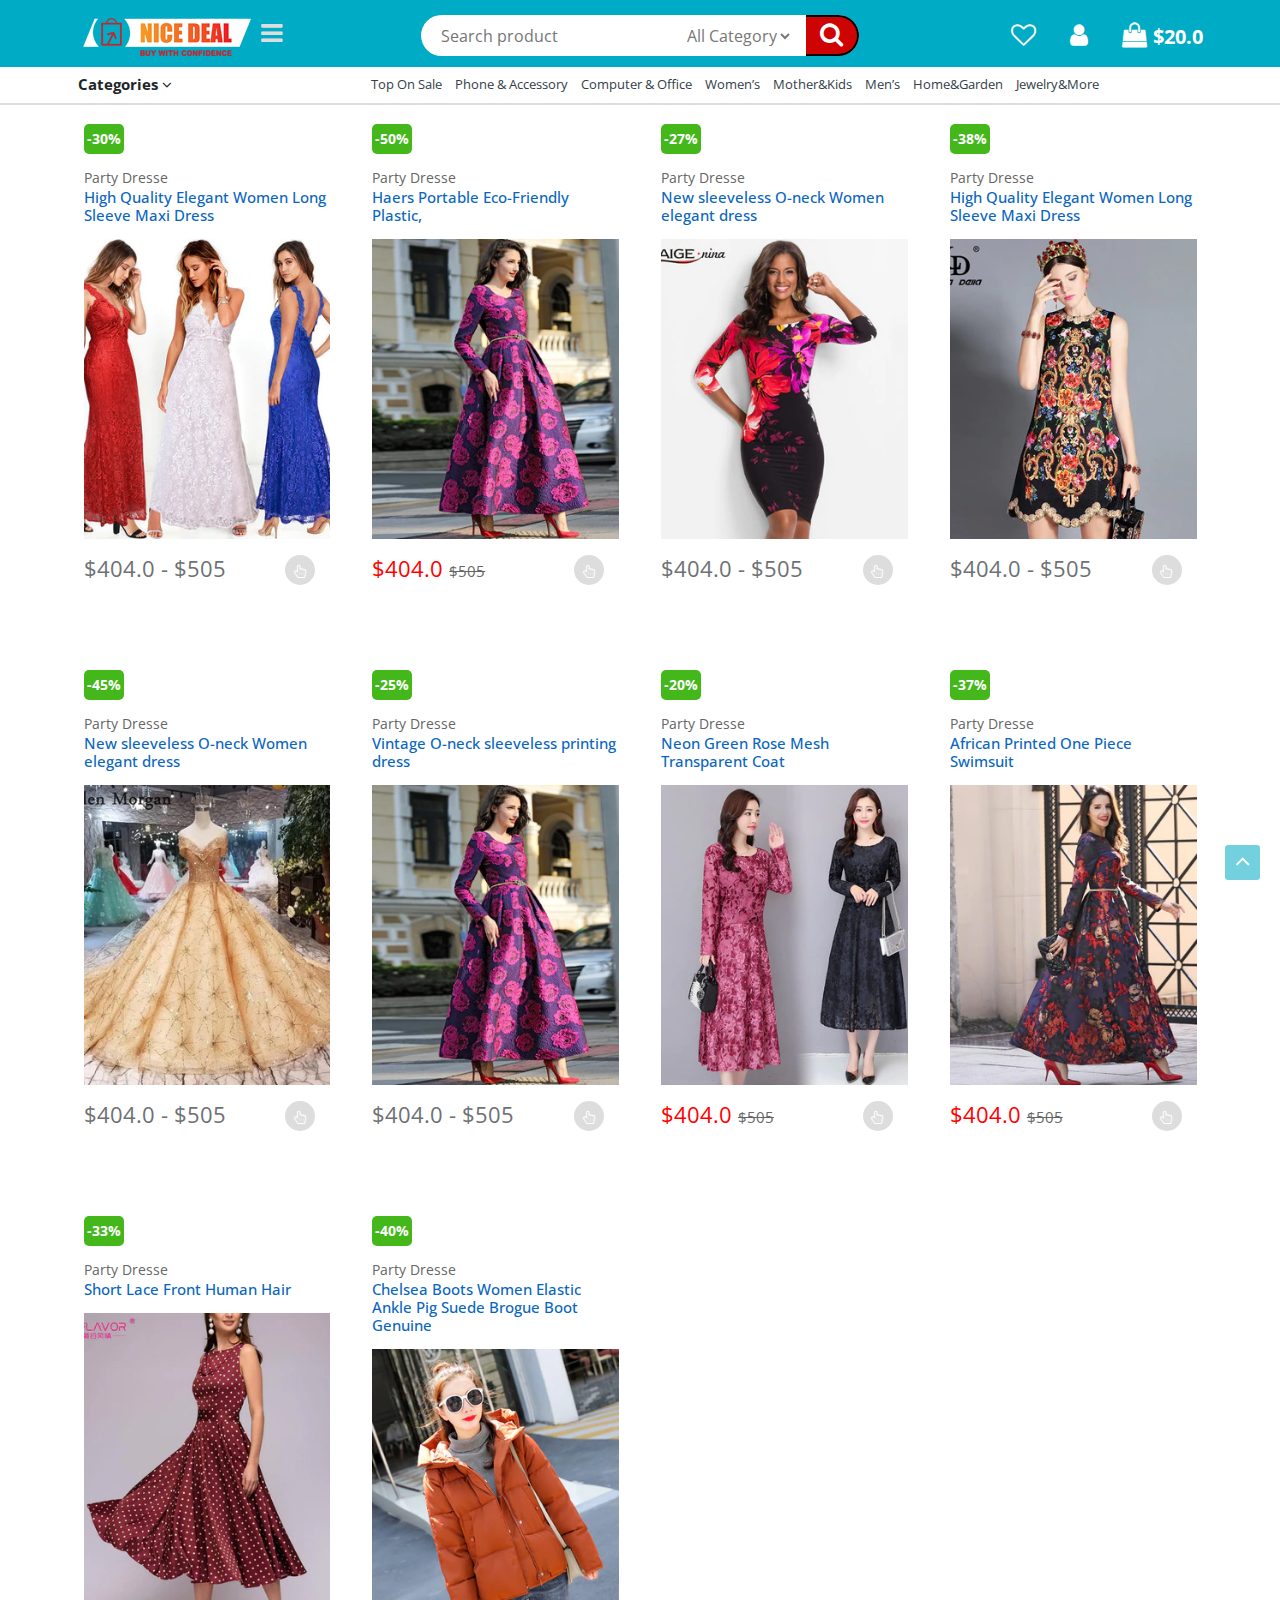
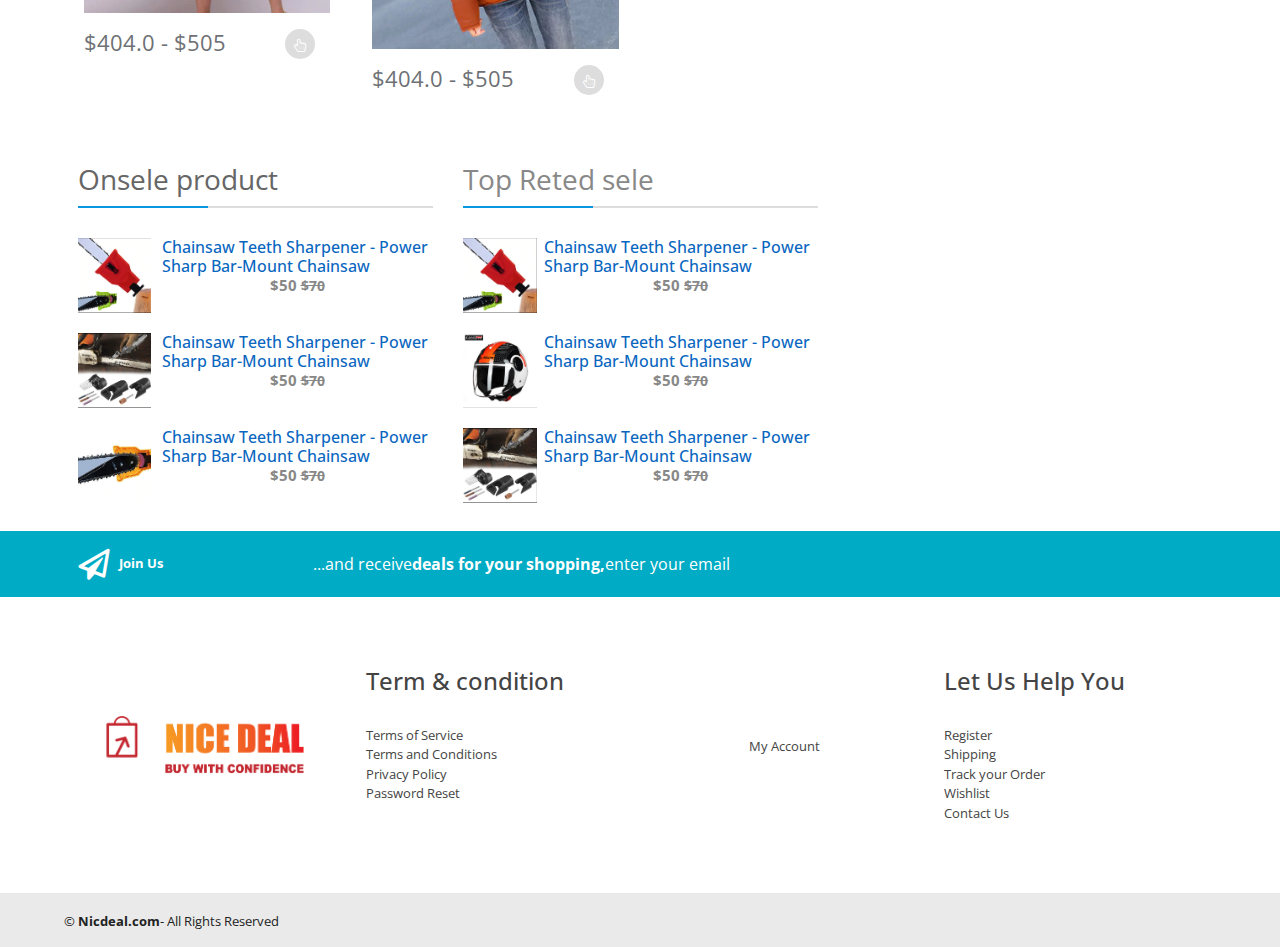
<file: index.html>
<!DOCTYPE html>
<html lang="en">
  <head>
    <title>Nicedeal</title>
    <!-- Required meta tags -->
    <meta charset="utf-8" />
    <meta
      name="viewport"
      content="width=device-width, initial-scale=1, shrink-to-fit=no"
    />
    <!-- font-awesome-css -->
    <link
      rel="stylesheet"
      href="https://stackpath.bootstrapcdn.com/font-awesome/4.7.0/css/font-awesome.min.css"
    />
    <!-- Bootstrap CSS -->
    <link
      rel="stylesheet"
      href="https://stackpath.bootstrapcdn.com/bootstrap/4.3.1/css/bootstrap.min.css"
    />
    <!-- main-css -->
    <link rel="stylesheet" href="assets/css/icofont.min.css" />
    <link rel="stylesheet" href="assets/css/style.css" />
    <!-- responsive-css -->
    <link rel="stylesheet" href="assets/css/responsive.css" />
  </head>

  <body>
    <section class="scrool-btn">
      <a href="#">
        <i class="fa fa-angle-up"></i>
      </a>
    </section>
    <!------------------------header-area start-------------------------->
    <section class="header-main-area">
      <div class="container-fluid">
        <div class="header-padding-area main-wrap">
          <div class="row">
            <div class="col-xl-3 col-lg-6 col-md-6 col-sm-5 col-4">
              <div class="header-brand">
                <a href="index.html">
                  <img src="assets/img/header-brand.png" alt=""
                /></a>
                <i class="fa fa-bars" aria-hidden="true"></i>
              </div>
            </div>
            <div class="col-xl-6 col-lg-6 d-xl-block d-lg-none d-none">
              <div class="header-product-search-area">
                <input
                  type="search"
                  name=""
                  id=""
                  placeholder="Search product"
                />
                <div class="product-category my-auto">
                  <select>
                    <option value="All Category">All Category</option>
                    <option value="saab">Saab</option>
                    <option value="mercedes">Mercedes</option>
                    <option value="audi">Audi</option>
                  </select>
                </div>
                <div class="header-search-btn">
                  <i class="fa fa-search" aria-hidden="true"></i>
                </div>
              </div>
            </div>
            <div class="col-xl-3 col-lg-6 col-md-6 col-sm-7 col-8">
              <div class="header-profile-area">
                <a href="#" data-toggle="tooltip" title="Wishlist"
                  ><i class="fa fa-heart-o" aria-hidden="true"></i
                ></a>
                <a href="login.html"
                  ><i class="fa fa-user" aria-hidden="true"></i
                ></a>
                <a href="cart.html"
                  ><i class="fa fa-shopping-bag" aria-hidden="true"></i>
                  <span>$20.0</span></a
                >
              </div>
            </div>
          </div>
          <div class="header-responsive-searchbar">
            <div class="row">
              <div
                class="
                  col-xl-12
                  d-xl-none d-block-lg
                  col-lg-12 col-md-12 col-sm-12 col-12
                "
              >
                <div class="header-r-searchbar-wrap">
                  <input type="search" name="" class="h-r-search" />
                  <input type="button" value="button" class="h-r-search-btn" />
                  <i class="fa fa-search" aria-hidden="true"></i>
                </div>
              </div>
            </div>
          </div>
        </div>
      </div>
    </section>
    <!------------------------header-area end-------------------------->
    <!------------------------navigation-area start-------------------------->
    <section class="navigation-area">
      <div class="main-toggle-btn">
        <i class="fa fa-close" aria-hidden="true"></i>
        <ul>
          <li>
            <a href="#">Phone & Accessory</a>
          </li>
          <li>
            <a href="#">Computer & Office</a>
          </li>
          <li>
            <a href="#">Beauty & Health</a>
          </li>
          <li>
            <a href="#">Home & Garden</a>
          </li>
          <li>
            <a href="#">Women’s Clothing & Accessories</a>
          </li>
          <li>
            <a href="#">Mother & Kids</a>
          </li>
          <li>
            <a href="#">Apparel Accessories</a>
          </li>
          <li>
            <a href="#">Automobiles & Motorcycles</a>
          </li>
          <li>
            <a href="#">Consumer Electronics</a>
          </li>
          <li>
            <a href="#">Furniture</a>
          </li>
          <li>
            <a href="#">Hair & Accessories</a>
          </li>
          <li>
            <a href="#">Home Appliances</a>
          </li>
          <li>
            <a href="#">Home Improvement</a>
          </li>
          <li>
            <a href="#">Jewelry & Accessories</a>
          </li>
          <li>
            <a href="#">Watches</a>
          </li>
          <li>
            <a href="#">Luggage & Bags</a>
          </li>
          <li>
            <a href="#">Men’s Clothing</a>
          </li>
          <li>
            <a href="#">Office & School Supplies</a>
          </li>
          <li>
            <a href="#">Toys & Hobbies</a>
          </li>
          <li>
            <a href="#">Novelty & Special Use</a>
          </li>
          <li>
            <a href="#">Lights & Lighting</a>
          </li>
          <li>
            <a href="#">Security & Protection</a>
          </li>
          <li>
            <a href="#">Sports & Entertainment</a>
          </li>
          <li>
            <a href="#">Weddings & Events</a>
          </li>
          <li>
            <a href="#">Tools</a>
          </li>
        </ul>
      </div>
      <div class="container-fluid">
        <div class="navigation-padding-area main-wrap">
          <div class="row">
            <div class="col-xl-3">
              <div class="navigation-category">
                <h6>Categories <i class="fa fa-angle-down"></i></h6>
                <div class="navigation-category-items">
                  <ul>
                    <li>
                      <a href="#">Phone & Accessory</a>
                    </li>
                    <li>
                      <a href="#">Computer & Office</a>
                    </li>
                    <li>
                      <a href="#">Beauty & Health</a>
                    </li>
                    <li>
                      <a href="#">Home & Garden</a>
                    </li>
                    <li>
                      <a href="#">Women’s Clothing & Accessories</a>
                    </li>
                    <li>
                      <a href="#">Mother & Kids</a>
                    </li>
                    <li>
                      <a href="#">Apparel Accessories</a>
                    </li>
                    <li>
                      <a href="#">Automobiles & Motorcycles</a>
                    </li>
                    <li>
                      <a href="#">Consumer Electronics</a>
                    </li>
                    <li>
                      <a href="#">Furniture</a>
                    </li>
                    <li>
                      <a href="#">Hair & Accessories</a>
                    </li>
                    <li>
                      <a href="#">Home Appliances</a>
                    </li>
                    <li>
                      <a href="#">Home Improvement</a>
                    </li>
                    <li>
                      <a href="#">Jewelry & Accessories</a>
                    </li>
                    <li>
                      <a href="#">Watches</a>
                    </li>
                    <li>
                      <a href="#">Luggage & Bags</a>
                    </li>
                    <li>
                      <a href="#">Men’s Clothing</a>
                    </li>
                    <li>
                      <a href="#">Office & School Supplies</a>
                    </li>
                    <li>
                      <a href="#">Toys & Hobbies</a>
                    </li>
                    <li>
                      <a href="#">Novelty & Special Use</a>
                    </li>
                    <li>
                      <a href="#">Lights & Lighting</a>
                    </li>
                    <li>
                      <a href="#">Security & Protection</a>
                    </li>
                    <li>
                      <a href="#">Sports & Entertainment</a>
                    </li>
                    <li>
                      <a href="#">Weddings & Events</a>
                    </li>
                    <li>
                      <a href="#">Tools</a>
                    </li>
                  </ul>
                </div>
              </div>
            </div>
            <div class="col-xl-9 col-lg-12 col-md-12 col-sm-12 col-12">
              <div class="navigation-items">
                <ul class="learge-device">
                  <button
                    type="button"
                    data-toggle="tooltip"
                    data-placement="bottom"
                    title="Top On Sale"
                  >
                    <li><a href="#">Top On Sale</a></li>
                  </button>
                  <button
                    type="button"
                    data-toggle="tooltip"
                    data-placement="bottom"
                    title="Phone & Accessory"
                  >
                    <li><a href="#">Phone & Accessory</a></li>
                  </button>
                  <button
                    type="button"
                    data-toggle="tooltip"
                    data-placement="bottom"
                    title="Computer & Office"
                  >
                    <li><a href="#">Computer & Office</a></li>
                  </button>
                  <button
                    type="button"
                    data-toggle="tooltip"
                    data-placement="bottom"
                    title="Women’s"
                  >
                    <li><a href="#">Women’s</a></li>
                  </button>
                  <button
                    type="button"
                    data-toggle="tooltip"
                    data-placement="bottom"
                    title="Mother&Kids"
                  >
                    <li><a href="#">Mother&Kids</a></li>
                  </button>
                  <button
                    type="button"
                    data-toggle="tooltip"
                    data-placement="bottom"
                    title="Men’s"
                  >
                    <li><a href="#">Men’s</a></li>
                  </button>
                  <button
                    type="button"
                    data-toggle="tooltip"
                    data-placement="bottom"
                    title="Home&Garden"
                  >
                    <li><a href="#">Home&Garden</a></li>
                  </button>
                  <button
                    type="button"
                    data-toggle="tooltip"
                    data-placement="bottom"
                    title="Jewelry&More"
                  >
                    <li><a href="#">Jewelry&More</a></li>
                  </button>
                </ul>
                <ul class="small-device">
                  <button
                    type="button"
                    data-toggle="tooltip"
                    data-placement="bottom"
                    title="mobile"
                  >
                    <li>
                      <i class="fa fa-mobile" aria-hidden="true"></i>
                      <a href="#"> Mobile</a>
                    </li>
                  </button>
                  <button
                    type="button"
                    data-toggle="tooltip"
                    data-placement="bottom"
                    title="Computer"
                  >
                    <li>
                      <i class="fa fa-tv" aria-hidden="true"></i>
                      <a href="#">Computer</a>
                    </li>
                  </button>
                  <button
                    type="button"
                    data-toggle="tooltip"
                    data-placement="bottom"
                    title="Beauty & Helth"
                  >
                    <li>
                      <i class="fa fa-heart" aria-hidden="true"></i>
                      <a href="#">Beauty & Helth</a>
                    </li>
                  </button>
                  <button
                    type="button"
                    data-toggle="tooltip"
                    data-placement="bottom"
                    title="Women’s"
                  >
                    <li>
                      <i class="fa fa-female" aria-hidden="true"></i>
                      <a href="#">Women’s</a>
                    </li>
                  </button>
                  <button
                    type="button"
                    data-toggle="tooltip"
                    data-placement="bottom"
                    title="Man's"
                  >
                    <li>
                      <i class="fa fa-male" aria-hidden="true"></i>
                      <a href="#">Man's</a>
                    </li>
                  </button>
                  <button
                    type="button"
                    data-toggle="tooltip"
                    data-placement="bottom"
                    title="Home & Gerden"
                  >
                    <li>
                      <i class="fa fa-home" aria-hidden="true"></i>
                      <a href="#">Home & Gerden</a>
                    </li>
                  </button>
                  <button
                    type="button"
                    data-toggle="tooltip"
                    data-placement="bottom"
                    title="Jewelry & Accessories"
                  >
                    <li>
                      <i class="fa fa-home" aria-hidden="true"></i>
                      <a href="#">Jewelry & Accessories</a>
                    </li>
                  </button>
                </ul>
              </div>
            </div>
          </div>
        </div>
      </div>
    </section>
    <!------------------------navigation-area end-------------------------->
    <!------------------------product-area start-------------------------->
    <section class="product-area">
      <div class="container-fluid">
        <div class="product-padding-area main-wrap">
          <div class="row">
            <div class="col-xl-3 col-lg-3 col-md-4 col-sm-6 col-12 mt-3">
              <div class="product-item offer-1">
                <p class="p-category">Party Dresse</p>
                <h4 class="product-title">
                  High Quality Elegant Women Long Sleeve Maxi Dress
                </h4>
                <div class="product-bg-1"></div>
                <div class="row mt-3">
                  <div class="col-xl-9 col-lg-9 col-md-9 col-sm-9 col-8">
                    <div class="product-price">
                      <h3 class="product-price">$404.0 - $505</h3>
                    </div>
                  </div>
                  <div class="col-xl-3 col-lg-3 col-md-3 col-sm-3 col-4">
                    <div class="product-choose-icon">
                      <a href=""> <i class="fa fa-hand-pointer-o"></i></a>
                    </div>
                  </div>
                </div>
                <div class="product-bottom-btn">
                  <a href="product-details.html"
                    ><i class="fa fa-heart-o" aria-hidden="true"></i> Add white
                    list</a
                  >
                </div>
              </div>
            </div>
            <div class="col-xl-3 col-lg-3 col-md-4 col-sm-6 col-12 mt-3">
              <div class="product-item offer-2">
                <p class="p-category">Party Dresse</p>
                <h4 class="product-title">
                  Haers Portable Eco-Friendly Plastic,
                </h4>
                <div class="product-bg-2"></div>
                <div class="row mt-3">
                  <div class="col-xl-9 col-lg-9 col-md-9 col-sm-9 col-8">
                    <div class="product-price product-offer">
                      <h3 class="product-price">$404.0 <del> $505</del></h3>
                    </div>
                  </div>
                  <div class="col-xl-3 col-lg-3 col-md-3 col-sm-3 col-4">
                    <div class="product-choose-icon">
                      <a href="#"> <i class="fa fa-hand-pointer-o"></i></a>
                    </div>
                  </div>
                </div>
                <div class="product-bottom-btn">
                  <a href="#"
                    ><i class="fa fa-heart-o" aria-hidden="true"></i> Add white
                    list</a
                  >
                </div>
              </div>
            </div>
            <div class="col-xl-3 col-lg-3 col-md-4 col-sm-6 col-12 mt-3">
              <div class="product-item offer-3">
                <p class="p-category">Party Dresse</p>
                <h4 class="product-title">
                  New sleeveless O-neck Women elegant dress
                </h4>
                <div class="product-bg-3"></div>
                <div class="row mt-3">
                  <div class="col-xl-9 col-lg-9 col-md-9 col-sm-9 col-8">
                    <div class="product-price">
                      <h3 class="product-price">$404.0 - $505</h3>
                    </div>
                  </div>
                  <div class="col-xl-3 col-lg-3 col-md-3 col-sm-3 col-4">
                    <div class="product-choose-icon">
                      <a href="#"> <i class="fa fa-hand-pointer-o"></i></a>
                    </div>
                  </div>
                </div>
                <div class="product-bottom-btn">
                  <a href="#"
                    ><i class="fa fa-heart-o" aria-hidden="true"></i> Add white
                    list</a
                  >
                </div>
              </div>
            </div>
            <div class="col-xl-3 col-lg-3 col-md-4 col-sm-6 col-12 mt-3">
              <div class="product-item offer-4">
                <p class="p-category">Party Dresse</p>
                <h4 class="product-title">
                  High Quality Elegant Women Long Sleeve Maxi Dress
                </h4>
                <div class="product-bg-4"></div>
                <div class="row mt-3">
                  <div class="col-xl-9 col-lg-9 col-md-9 col-sm-9 col-8">
                    <div class="product-price">
                      <h3 class="product-price">$404.0 - $505</h3>
                    </div>
                  </div>
                  <div class="col-xl-3 col-lg-3 col-md-3 col-sm-3 col-4">
                    <div class="product-choose-icon">
                      <a href="#"> <i class="fa fa-hand-pointer-o"></i></a>
                    </div>
                  </div>
                </div>
                <div class="product-bottom-btn">
                  <a href="#"
                    ><i class="fa fa-heart-o" aria-hidden="true"></i> Add white
                    list</a
                  >
                </div>
              </div>
            </div>
            <div class="col-xl-3 col-lg-3 col-md-4 col-sm-6 col-12 mt-3">
              <div class="product-item offer-5">
                <p class="p-category">Party Dresse</p>
                <h4 class="product-title">
                  New sleeveless O-neck Women elegant dress
                </h4>
                <div class="product-bg-5"></div>
                <div class="row mt-3">
                  <div class="col-xl-9 col-lg-9 col-md-9 col-sm-9 col-8">
                    <div class="product-price">
                      <h3 class="product-price">$404.0 - $505</h3>
                    </div>
                  </div>
                  <div class="col-xl-3 col-lg-3 col-md-3 col-sm-3 col-4">
                    <div class="product-choose-icon">
                      <a href="#"> <i class="fa fa-hand-pointer-o"></i></a>
                    </div>
                  </div>
                </div>
                <div class="product-bottom-btn">
                  <a href="#"
                    ><i class="fa fa-heart-o" aria-hidden="true"></i> Add white
                    list</a
                  >
                </div>
              </div>
            </div>
            <div class="col-xl-3 col-lg-3 col-md-4 col-sm-6 col-12 mt-3">
              <div class="product-item offer-6">
                <p class="p-category">Party Dresse</p>
                <h4 class="product-title">
                  Vintage O-neck sleeveless printing dress
                </h4>
                <div class="product-bg-6"></div>
                <div class="row mt-3">
                  <div class="col-xl-9 col-lg-9 col-md-9 col-sm-9 col-8">
                    <div class="product-price">
                      <h3 class="product-price">$404.0 - $505</h3>
                    </div>
                  </div>
                  <div class="col-xl-3 col-lg-3 col-md-3 col-sm-3 col-4">
                    <div class="product-choose-icon">
                      <a href="#"> <i class="fa fa-hand-pointer-o"></i></a>
                    </div>
                  </div>
                </div>
                <div class="product-bottom-btn">
                  <a href="#"
                    ><i class="fa fa-heart-o" aria-hidden="true"></i> Add white
                    list</a
                  >
                </div>
              </div>
            </div>
            <div class="col-xl-3 col-lg-3 col-md-4 col-sm-6 col-12 mt-3">
              <div class="product-item offer-7">
                <p class="p-category">Party Dresse</p>
                <h4 class="product-title">
                  Neon Green Rose Mesh Transparent Coat
                </h4>
                <div class="product-bg-7"></div>
                <div class="row mt-3">
                  <div class="col-xl-9 col-lg-9 col-md-9 col-sm-9 col-8">
                    <div class="product-price product-offer">
                      <h3 class="product-price">$404.0 <del> $505</del></h3>
                    </div>
                  </div>
                  <div class="col-xl-3 col-lg-3 col-md-3 col-sm-3 col-4">
                    <div class="product-choose-icon">
                      <a href="#"> <i class="fa fa-hand-pointer-o"></i></a>
                    </div>
                  </div>
                </div>
                <div class="product-bottom-btn">
                  <a href="#"
                    ><i class="fa fa-heart-o" aria-hidden="true"></i> Add white
                    list</a
                  >
                </div>
              </div>
            </div>
            <div class="col-xl-3 col-lg-3 col-md-4 col-sm-6 col-12 mt-3">
              <div class="product-item offer-8">
                <p class="p-category">Party Dresse</p>
                <h4 class="product-title">
                  African Printed One Piece Swimsuit
                </h4>
                <div class="product-bg-8"></div>
                <div class="row mt-3">
                  <div class="col-xl-9 col-lg-9 col-md-9 col-sm-9 col-8">
                    <div class="product-price product-offer">
                      <h3 class="product-price">$404.0 <del> $505</del></h3>
                    </div>
                  </div>
                  <div class="col-xl-3 col-lg-3 col-md-3 col-sm-3 col-4">
                    <div class="product-choose-icon">
                      <a href="#"> <i class="fa fa-hand-pointer-o"></i></a>
                    </div>
                  </div>
                </div>
                <div class="product-bottom-btn">
                  <a href="#"
                    ><i class="fa fa-heart-o" aria-hidden="true"></i> Add white
                    list</a
                  >
                </div>
              </div>
            </div>
            <div class="col-xl-3 col-lg-3 col-md-4 col-sm-6 col-12 mt-3">
              <div class="product-item offer-9">
                <p class="p-category">Party Dresse</p>
                <h4 class="product-title">Short Lace Front Human Hair</h4>
                <div class="product-bg-9"></div>
                <div class="row mt-3">
                  <div class="col-xl-9 col-lg-9 col-md-9 col-sm-9 col-8">
                    <div class="product-price">
                      <h3 class="product-price">$404.0 - $505</h3>
                    </div>
                  </div>
                  <div class="col-xl-3 col-lg-3 col-md-3 col-sm-3 col-4">
                    <div class="product-choose-icon">
                      <a href="#"> <i class="fa fa-hand-pointer-o"></i></a>
                    </div>
                  </div>
                </div>
                <div class="product-bottom-btn">
                  <a href="#"
                    ><i class="fa fa-heart-o" aria-hidden="true"></i> Add white
                    list</a
                  >
                </div>
              </div>
            </div>
            <div class="col-xl-3 col-lg-3 col-md-4 col-sm-6 col-12 mt-3">
              <div class="product-item offer-10">
                <p class="p-category">Party Dresse</p>
                <h4 class="product-title">
                  Chelsea Boots Women Elastic Ankle Pig Suede Brogue Boot
                  Genuine
                </h4>
                <div class="product-bg-10"></div>
                <div class="row mt-3">
                  <div class="col-xl-9 col-lg-9 col-md-9 col-sm-9 col-8">
                    <div class="product-price">
                      <h3 class="product-price">$404.0 - $505</h3>
                    </div>
                  </div>
                  <div class="col-xl-3 col-lg-3 col-md-3 col-sm-3 col-4">
                    <div class="product-choose-icon">
                      <a href="#"> <i class="fa fa-hand-pointer-o"></i></a>
                    </div>
                  </div>
                </div>
                <div class="product-bottom-btn">
                  <a href="#"
                    ><i class="fa fa-heart-o" aria-hidden="true"></i> Add white
                    list</a
                  >
                </div>
              </div>
            </div>
          </div>
        </div>
      </div>
    </section>
    <!------------------------product-area end-------------------------->
    <!------------------------footer-top-area start-------------------------->
    <section class="footer-top-area">
      <div class="container-fluid">
        <div class="footer-top-padding-area main-wrap">
          <div class="row">
            <div class="col-xl-4 col-lg-4 col-md-6 col-sm-12 col-12 mb-2">
              <div class="on-sele-product">
                <div class="on-sele-product-item">
                  <div class="on-sele-product-title">
                    <h3>Onsele product</h3>
                  </div>
                  <ul>
                    <li>
                      <div class="on-sele-product-image bg-1">
                        <div class="on-sele-image-wrap"></div>
                      </div>
                      <div class="on-sele-product-dec">
                        <h4>
                          Chainsaw Teeth Sharpener - Power Sharp Bar-Mount
                          Chainsaw
                        </h4>
                        <h5>$50 <del>$70</del></h5>
                      </div>
                    </li>
                    <li>
                      <div class="on-sele-product-image bg-2">
                        <div class="on-sele-image-wrap"></div>
                      </div>
                      <div class="on-sele-product-dec">
                        <h4>
                          Chainsaw Teeth Sharpener - Power Sharp Bar-Mount
                          Chainsaw
                        </h4>
                        <h5>$50 <del>$70</del></h5>
                      </div>
                    </li>
                    <li>
                      <div class="on-sele-product-image bg-3">
                        <div class="on-sele-image-wrap"></div>
                      </div>
                      <div class="on-sele-product-dec">
                        <h4>
                          Chainsaw Teeth Sharpener - Power Sharp Bar-Mount
                          Chainsaw
                        </h4>
                        <h5>$50 <del>$70</del></h5>
                      </div>
                    </li>
                  </ul>
                </div>
              </div>
            </div>
            <div class="col-xl-4 col-lg-4 col-md-6 col-sm-12 col-12">
              <div class="top-rated-products">
                <div class="top-rated-product-title">
                  <h3>Top Reted sele</h3>
                </div>
                <ul>
                  <li>
                    <div class="top-rated-product-image bg-1">
                      <div class="on-sele-image-wrap"></div>
                    </div>
                    <div class="top-rated-product-dec">
                      <h4>
                        Chainsaw Teeth Sharpener - Power Sharp Bar-Mount
                        Chainsaw
                      </h4>
                      <h5>$50 <del>$70</del></h5>
                    </div>
                  </li>
                  <li>
                    <div class="top-rated-product-image bg-2">
                      <div class="on-sele-image-wrap"></div>
                    </div>
                    <div class="top-rated-product-dec">
                      <h4>
                        Chainsaw Teeth Sharpener - Power Sharp Bar-Mount
                        Chainsaw
                      </h4>
                      <h5>$50 <del>$70</del></h5>
                    </div>
                  </li>
                  <li>
                    <div class="top-rated-product-image bg-3">
                      <div class="on-sele-image-wrap"></div>
                    </div>
                    <div class="top-rated-product-dec">
                      <h4>
                        Chainsaw Teeth Sharpener - Power Sharp Bar-Mount
                        Chainsaw
                      </h4>
                      <h5>$50 <del>$70</del></h5>
                    </div>
                  </li>
                </ul>
              </div>
            </div>
          </div>
        </div>
      </div>
    </section>
    <!------------------------fotter-top-area end-------------------------->
    <!------------------------fotter-bottom start-------------------------->
    <section class="footer-bottom-area">
      <div class="footer-newslatter-area">
        <div class="row main-wrap">
          <div class="col-xl-12 col-lg-12 col-md-12 col-sm-12 col-12">
            <div class="news-latter-wrap">
              <h5 class="my-auto"><a href="#">Join Us</a></h5>
              <p class="my-auto">
                ...and receive<b>deals for your shopping,</b>enter your email
              </p>
            </div>
          </div>
        </div>
      </div>
      <div class="container-fluid">
        <div class="footer-bottom-padding-area main-wrap">
          <div class="row">
            <div
              class="col-xl-3 col-lg-3 col-md-12 col-sm-6 col-12 my-auto mb-3"
            >
              <div class="footer-icon">
                <img src="assets/img/footter-logo.png" alt="" />
              </div>
            </div>
            <div class="col-xl-3 col-lg-3 col-md-6 col-sm-6 col-12">
              <div class="term_condition-area">
                <div class="term-title">
                  <h4>Term & condition</h4>
                  <ul>
                    <li><a href="#">Terms of Service</a></li>
                    <li><a href="#">Terms and Conditions</a></li>
                    <li><a href="#">Privacy Policy</a></li>
                    <li><a href="#">Password Reset</a></li>
                  </ul>
                </div>
              </div>
            </div>
            <div class="col-xl-3 col-lg-3 col-md-6 col-sm-6 col-12 my-auto">
              <div class="footer-account-area">
                <a href="#">My Account</a>
              </div>
            </div>
            <div class="col-xl-3 col-lg-3 col-md-12 col-sm-6 col-12">
              <div class="footer-site-account-area">
                <div class="footer-site-account-area-title">
                  <h4>Let Us Help You</h4>
                  <ul>
                    <li>
                      <a href="#">Register</a>
                    </li>
                    <li>
                      <a href="#">Shipping</a>
                    </li>
                    <li>
                      <a href="#">Track your Order</a>
                    </li>
                    <li>
                      <a href="#">Wishlist</a>
                    </li>
                    <li>
                      <a href="#">Contact Us</a>
                    </li>
                  </ul>
                </div>
              </div>
            </div>
          </div>
        </div>
      </div>
      <div class="footer-copyright-area">
        <div class="footer-copyright-wrap main-wrap">
          <a href="#">&copy <b>Nicdeal.com</b>- All Rights Reserved</a>
        </div>
      </div>
    </section>
    <!------------------------fotter-bottom-area start-------------------------->

    <!-- Optional JavaScript -->
    <!-- jQuery first, then Popper.js,Bootstrap JS then main-js-->
    <script src="https://code.jquery.com/jquery-3.3.1.slim.min.js"></script>
    <script src="https://code.jquery.com/jquery-1.10.2.js"></script>
    <script src="https://cdnjs.cloudflare.com/ajax/libs/popper.js/1.14.7/umd/popper.min.js"></script>
    <script src="https://stackpath.bootstrapcdn.com/bootstrap/4.3.1/js/bootstrap.min.js"></script>
    <script src="assets/js/main.js"></script>
  </body>
</html>
</file>
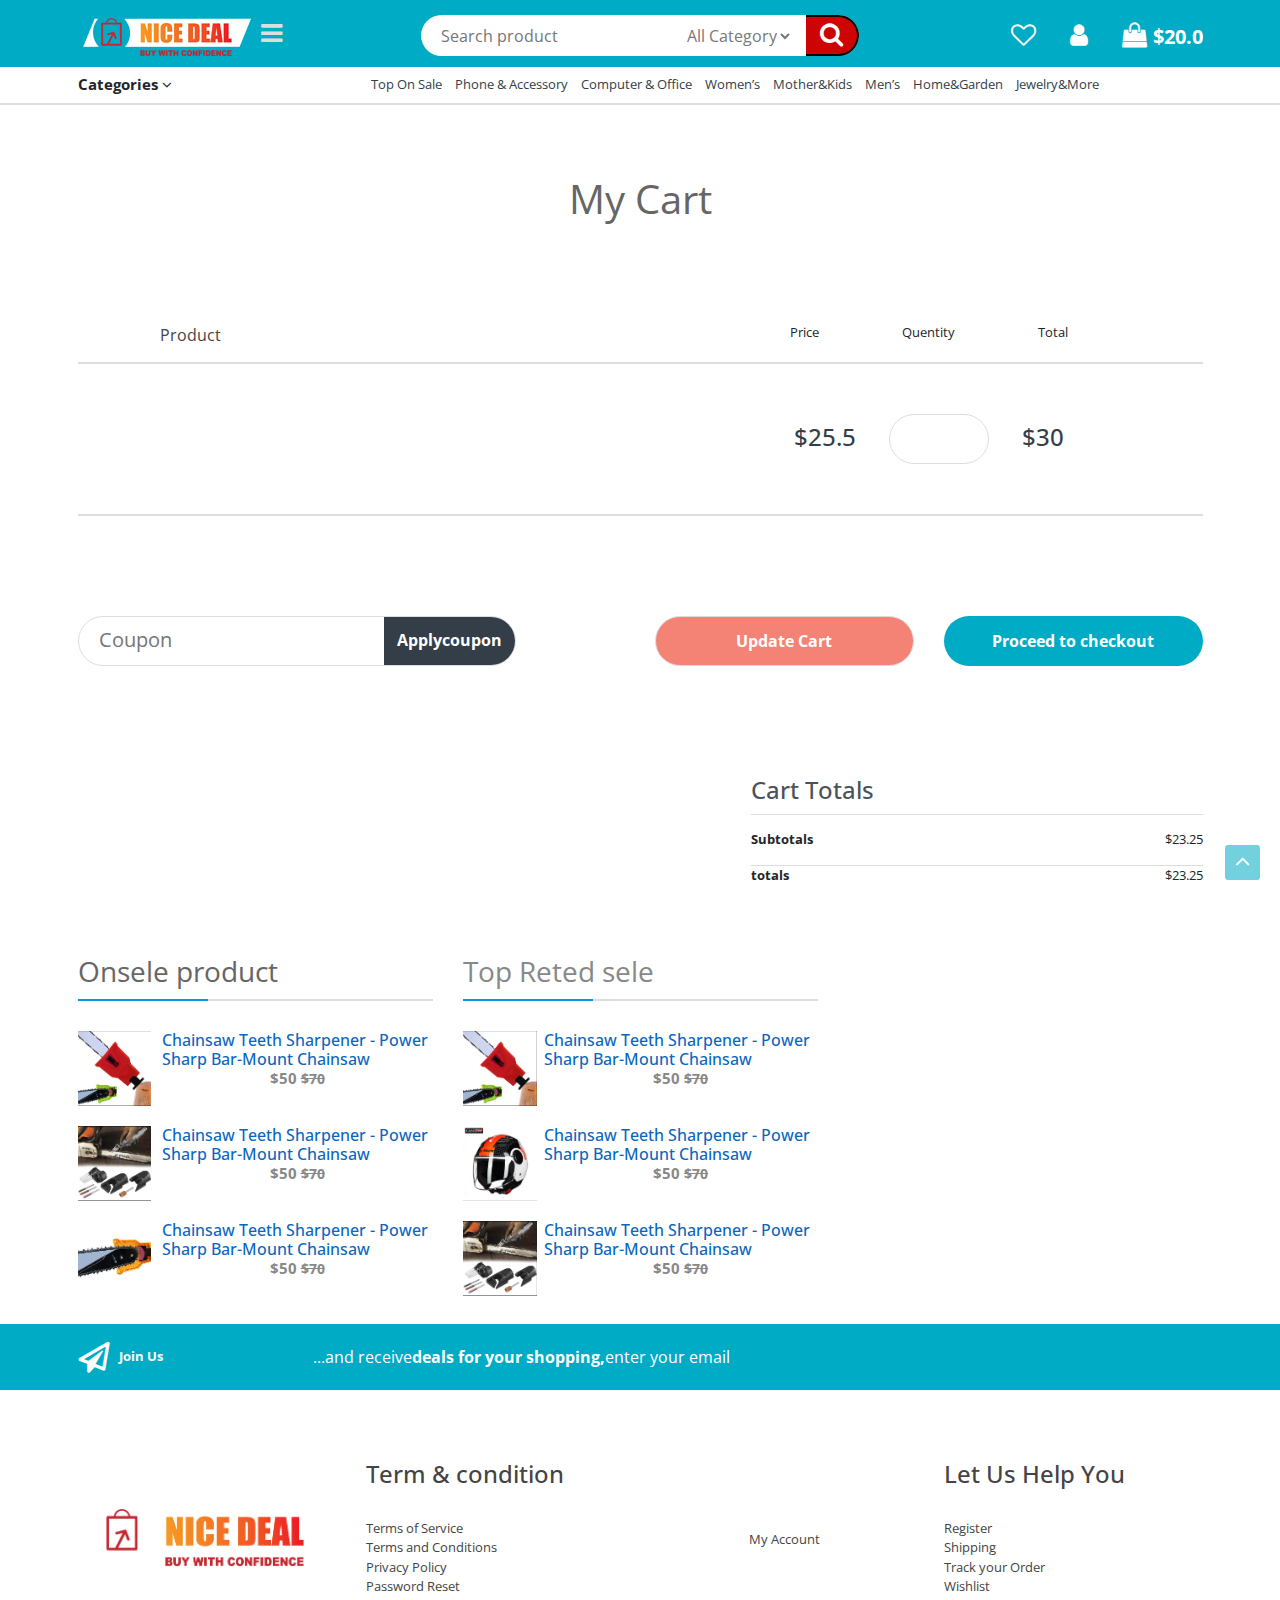
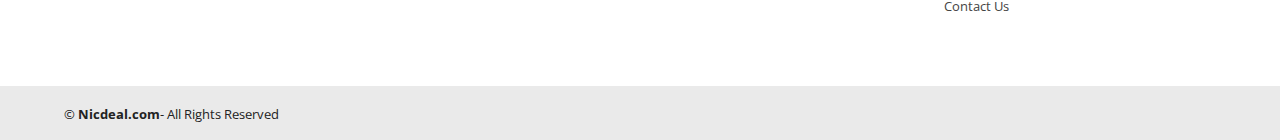
<file: cart.html>
<!doctype html>
<html lang="en">

<head>
    <title>Nicedeal</title>
    <!-- Required meta tags -->
    <meta charset="utf-8">
    <meta name="viewport" content="width=device-width, initial-scale=1, shrink-to-fit=no">
    <!-- font-awesome-css -->
    <link rel="stylesheet" href="https://stackpath.bootstrapcdn.com/font-awesome/4.7.0/css/font-awesome.min.css">
    <!-- Bootstrap CSS -->
    <link rel="stylesheet" href="https://stackpath.bootstrapcdn.com/bootstrap/4.3.1/css/bootstrap.min.css">
    <!-- main-css -->
    <link rel="stylesheet" href="assets/css/style.css">
    <link rel="stylesheet" href="assets/css/cart.css">
    <!-- responsive-css -->
    <link rel="stylesheet" href="assets/css/responsive.css">
</head>

<body>
    <section class="scrool-btn">
        <a href="#">
            <i class="fa fa-angle-up"></i>
        </a>
    </section>
    <!------------------------header-area start-------------------------->
    <section class="header-main-area">
        <div class="container-fluid">
            <div class="header-padding-area main-wrap">
                <div class="row">
                    <div class="col-xl-3 col-lg-6 col-md-6 col-sm-5 col-6">
                        <div class="header-brand">
                            <a href="index.html"> <img src="assets/img/header-brand.png" alt=""></a>
                            <i class="fa fa-bars" aria-hidden="true"></i>
                        </div>
                    </div>
                    <div class="col-xl-6 col-lg-6 d-xl-block d-lg-none d-none">
                        <div class="header-product-search-area">
                            <input type="search" name="" id="" placeholder="Search product">
                            <div class="product-category my-auto">
                                <select>
                                    <option value="All Category">All Category</option>
                                    <option value="saab">Saab</option>
                                    <option value="mercedes">Mercedes</option>
                                    <option value="audi">Audi</option>
                                  </select>
                            </div>
                            <div class="header-search-btn">
                                <i class="fa fa-search" aria-hidden="true"></i>
                            </div>
                        </div>
                    </div>
                    <div class="col-xl-3 col-lg-6 col-md-6 col-sm-7 col-6">
                        <div class="header-profile-area">
                            <a href="#" data-toggle="tooltip" title="Wishlist"><i class="fa fa-heart-o" aria-hidden="true"></i></a>
                            <a href="login.html"><i class="fa fa-user" aria-hidden="true"></i></a>
                            <a href="cart.html"><i class="fa fa-shopping-bag" aria-hidden="true"></i>
                                <span>$20.0</span></a>
                        </div>
                    </div>
                </div>
                <div class="header-responsive-searchbar">
                    <div class="row">
                        <div class="col-xl-12 d-xl-none d-block-lg col-lg-12 col-md-12 col-sm-12 col-12">
                            <div class="header-r-searchbar-wrap">
                                <input type="search" name="" class="h-r-search">
                                <input type="button" value="button" class="h-r-search-btn">
                                <i class="fa fa-search " aria-hidden="true"></i>
                            </div>
                        </div>
                    </div>
                </div>
            </div>
        </div>
    </section>
    <!------------------------header-area end-------------------------->
    <!------------------------navigation-area start-------------------------->
    <section class="navigation-area">
        <div class="main-toggle-btn">
            <i class="fa fa-close" aria-hidden="true"></i>
            <ul>
                <li>
                    <a href="#">Phone & Accessory</a>
                </li>
                <li>
                    <a href="#">Computer & Office</a>
                </li>
                <li>
                    <a href="#">Beauty & Health</a>
                </li>
                <li>
                    <a href="#">Home & Garden</a>
                </li>
                <li>
                    <a href="#">Women’s Clothing & Accessories</a>
                </li>
                <li>
                    <a href="#">Mother & Kids</a>
                </li>
                <li>
                    <a href="#">Apparel Accessories</a>
                </li>
                <li>
                    <a href="#">Automobiles & Motorcycles</a>
                </li>
                <li>
                    <a href="#">Consumer Electronics</a>
                </li>
                <li>
                    <a href="#">Furniture</a>
                </li>
                <li>
                    <a href="#">Hair & Accessories</a>
                </li>
                <li>
                    <a href="#">Home Appliances</a>
                </li>
                <li>
                    <a href="#">Home Improvement</a>
                </li>
                <li>
                    <a href="#">Jewelry & Accessories</a>
                </li>
                <li>
                    <a href="#">Watches</a>
                </li>
                <li>
                    <a href="#">Luggage & Bags</a>
                </li>
                <li>
                    <a href="#">Men’s Clothing</a>
                </li>
                <li>
                    <a href="#">Office & School Supplies</a>
                </li>
                <li>
                    <a href="#">Toys & Hobbies</a>
                </li>
                <li>
                    <a href="#">Novelty & Special Use</a>
                </li>
                <li>
                    <a href="#">Lights & Lighting</a>
                </li>
                <li>
                    <a href="#">Security & Protection</a>
                </li>
                <li>
                    <a href="#">Sports & Entertainment</a>
                </li>
                <li>
                    <a href="#">Weddings & Events</a>
                </li>
                <li>
                    <a href="#">Tools</a>
                </li>
            </ul>
        </div>
        <div class="container-fluid">
            <div class="navigation-padding-area main-wrap">
                <div class="row">
                    <div class="col-xl-3">
                        <div class="navigation-category">
                            <h6>Categories <i class="fa fa-angle-down"></i></h6>
                            <div class="navigation-category-items">
                                <ul>
                                    <li>
                                        <a href="#">Phone & Accessory</a>
                                    </li>
                                    <li>
                                        <a href="#">Computer & Office</a>
                                    </li>
                                    <li>
                                        <a href="#">Beauty & Health</a>
                                    </li>
                                    <li>
                                        <a href="#">Home & Garden</a>
                                    </li>
                                    <li>
                                        <a href="#">Women’s Clothing & Accessories</a>
                                    </li>
                                    <li>
                                        <a href="#">Mother & Kids</a>
                                    </li>
                                    <li>
                                        <a href="#">Apparel Accessories</a>
                                    </li>
                                    <li>
                                        <a href="#">Automobiles & Motorcycles</a>
                                    </li>
                                    <li>
                                        <a href="#">Consumer Electronics</a>
                                    </li>
                                    <li>
                                        <a href="#">Furniture</a>
                                    </li>
                                    <li>
                                        <a href="#">Hair & Accessories</a>
                                    </li>
                                    <li>
                                        <a href="#">Home Appliances</a>
                                    </li>
                                    <li>
                                        <a href="#">Home Improvement</a>
                                    </li>
                                    <li>
                                        <a href="#">Jewelry & Accessories</a>
                                    </li>
                                    <li>
                                        <a href="#">Watches</a>
                                    </li>
                                    <li>
                                        <a href="#">Luggage & Bags</a>
                                    </li>
                                    <li>
                                        <a href="#">Men’s Clothing</a>
                                    </li>
                                    <li>
                                        <a href="#">Office & School Supplies</a>
                                    </li>
                                    <li>
                                        <a href="#">Toys & Hobbies</a>
                                    </li>
                                    <li>
                                        <a href="#">Novelty & Special Use</a>
                                    </li>
                                    <li>
                                        <a href="#">Lights & Lighting</a>
                                    </li>
                                    <li>
                                        <a href="#">Security & Protection</a>
                                    </li>
                                    <li>
                                        <a href="#">Sports & Entertainment</a>
                                    </li>
                                    <li>
                                        <a href="#">Weddings & Events</a>
                                    </li>
                                    <li>
                                        <a href="#">Tools</a>
                                    </li>
                                </ul>
                            </div>
                        </div>
                    </div>
                    <div class="col-xl-9 col-lg-12 col-md-12 col-sm-12 col-12">
                        <div class="navigation-items">
                            <ul class="learge-device">
                                <button type="button" data-toggle="tooltip" data-placement="bottom" title="Top On Sale">
                                        <li><a href="#">Top On Sale</a></li>    
                                </button>
                                <button type="button" data-toggle="tooltip" data-placement="bottom" title="Phone & Accessory">
                                        <li><a href="#">Phone & Accessory</a></li>
                                </button>
                                <button type="button" data-toggle="tooltip" data-placement="bottom" title="Computer & Office">
                                        <li><a href="#">Computer & Office</a></li> 
                                </button>
                                <button type="button" data-toggle="tooltip" data-placement="bottom" title="Women’s">
                                        <li><a href="#">Women’s</a></li>
                                </button>
                                <button type="button" data-toggle="tooltip" data-placement="bottom" title="Mother&Kids">
                                        <li><a href="#">Mother&Kids</a></li>
                                </button>
                                <button type="button" data-toggle="tooltip" data-placement="bottom" title="Men’s">
                                        <li><a href="#">Men’s</a></li>    
                                </button>
                                <button type="button" data-toggle="tooltip" data-placement="bottom" title="Home&Garden">
                                        <li><a href="#">Home&Garden</a></li>    
                                </button>
                                <button type="button" data-toggle="tooltip" data-placement="bottom" title="Jewelry&More">
                                        <li><a href="#">Jewelry&More</a></li>
                                </button>
                            </ul>
                            <ul class="small-device">
                                <button type="button" data-toggle="tooltip" data-placement="bottom" title="mobile">
                                        <li>
                                            <i class="fa fa-mobile" aria-hidden="true"></i>
                                            <a href="#"> Mobile</a>
                                        </li>    
                                </button>
                                <button type="button" data-toggle="tooltip" data-placement="bottom" title="Computer">
                                        <li>
                                            <i class="fa fa-tv" aria-hidden="true"></i>
                                            <a href="#">Computer</a>
                                        </li>
                                </button>
                                <button type="button" data-toggle="tooltip" data-placement="bottom" title="Beauty & Helth">
                                        <li>
                                            <i class="fa fa-heart" aria-hidden="true"></i>
                                            <a href="#">Beauty & Helth</a>
                                        </li> 
                                </button>
                                <button type="button" data-toggle="tooltip" data-placement="bottom" title="Women’s">
                                        <li>
                                            <i class="fa fa-female" aria-hidden="true"></i>
                                            <a href="#">Women’s</a>
                                        </li>
                                </button>
                                <button type="button" data-toggle="tooltip" data-placement="bottom" title="Man's">
                                        <li>
                                            <i class="fa fa-male" aria-hidden="true"></i>
                                            <a href="#">Man's</a>
                                        </li>
                                </button>
                                <button type="button" data-toggle="tooltip" data-placement="bottom" title="Home & Gerden">
                                        <li>
                                            <i class="fa fa-home" aria-hidden="true"></i>
                                            <a href="#">Home & Gerden</a>
                                        </li>
                                </button>
                                <button type="button" data-toggle="tooltip" data-placement="bottom" title="Jewelry & Accessories">
                                        <li>
                                            <i class="fa fa-home" aria-hidden="true"></i>
                                            <a href="#">Jewelry & Accessories</a>
                                        </li>
                                </button>
                            </ul>
                        </div>
                    </div>
                </div>
            </div>
        </div>
    </section>
    <!------------------------navigation-area end-------------------------->
    <!------------------------register-area start-------------------------->
    <section class="shop-cart-area">
        <div class="container-fluid">
            <div class="shop-cart-padding-area main-wrap">
                <div class="shop-cart-wrap">
                    <div class="shop-cart-title">
                        <h1> My Cart</h1>
                    </div>
                    <div class="product-cart-dec">
                        <div class="row">
                            <div class="col-md-6 col-sm-6 col-4">
                                <div class="cart-item-dec">
                                    <p>Product</p>
                                </div>
                            </div>
                            <div class="col-md-6 col-sm-6 col-8">
                                <div class="cart-item-price-dec">
                                    <ul>
                                        <li>Price</li>
                                        <li>Quentity</li>
                                        <li>Total</li>
                                    </ul>
                                </div>
                            </div>
                        </div>
                    </div>
                </div>
                <div class="product-information">
                    <div class="row">
                        <div class="col-md-6 col-sm-6 col-1"></div>
                        <div class="col-md-6 col-sm-6 col-11">
                            <div class="product-price-info">
                                <ul>
                                    <li>
                                        <h4>$25.5</h4>
                                    </li>
                                    <li><input type="text" name="" id=""></li>
                                    <li>
                                        <h4>$30</h4>
                                    </li>
                                </ul>
                            </div>
                        </div>
                    </div>
                </div>
                <div class="copon-add-to-cart">
                    <div class="row">
                        <div class="col-md-6 col-sm-12 col-12">
                            <div class="cart-coupon-area">
                                <input type="text" name="" placeholder="Coupon" class="cart-coupon-code-input">
                                <input type="button" value="Applycoupon" class="cart-coupon-code-submit">
                            </div>
                        </div>
                        <div class="col-md-3 col-sm-6 col-12">
                            <div class="add-cart-btn">
                                <input type="button" value="Update Cart">
                            </div>
                        </div>
                        <div class="col-md-3 col-sm-6 col-12">
                            <div class="cart-chackout-btn">
                                <input type="button" value="Proceed to checkout">
                            </div>
                        </div>
                    </div>
                </div>
                <div class="total-cart-information">
                    <div class="row">
                        <div class="col-md-7 col-sm-6"></div>
                        <div class="col-md-5 col-sm-6 col-12">
                            <h4 class="total-card-title">Cart Totals</h4>
                            <ul class="cart-sub-totals">
                                <li class="cart-sub-total-item-1">Subtotals</li>
                                <li class="cart-sub-total-item-2">$23.25</li>
                            </ul>
                            <ul class="cart-in-total">
                                <li class="cart-total-item-1">totals</li>
                                <li class="cart-total-item-2">$23.25</li>
                            </ul>
                        </div>
                    </div>
                </div>
            </div>
        </div>
    </section>
    <!------------------------register-area end-------------------------->
    <!------------------------footer-top-area start-------------------------->
    <section class="footer-top-area">
        <div class="container-fluid">
            <div class="footer-top-padding-area main-wrap">
                <div class="row">
                    <div class="col-xl-4 col-lg-4 col-md-6 col-sm-12 col-12 mb-2">
                        <div class="on-sele-product">
                            <div class="on-sele-product-item">
                                <div class="on-sele-product-title">
                                    <h3>Onsele product</h3>
                                </div>
                                <ul>
                                    <li>
                                        <div class="on-sele-product-image bg-1">
                                            <div class="on-sele-image-wrap">
                                            </div>
                                        </div>
                                        <div class="on-sele-product-dec">
                                            <h4>Chainsaw Teeth Sharpener - Power Sharp Bar-Mount Chainsaw</h4>
                                            <h5>$50 <del>$70</del></h5>
                                        </div>
                                    </li>
                                    <li>
                                        <div class="on-sele-product-image bg-2">
                                            <div class="on-sele-image-wrap">
                                            </div>
                                        </div>
                                        <div class="on-sele-product-dec">
                                            <h4>Chainsaw Teeth Sharpener - Power Sharp Bar-Mount Chainsaw</h4>
                                            <h5>$50 <del>$70</del></h5>
                                        </div>
                                    </li>
                                    <li>
                                        <div class="on-sele-product-image bg-3">
                                            <div class="on-sele-image-wrap">
                                            </div>
                                        </div>
                                        <div class="on-sele-product-dec">
                                            <h4>Chainsaw Teeth Sharpener - Power Sharp Bar-Mount Chainsaw</h4>
                                            <h5>$50 <del>$70</del></h5>
                                        </div>
                                    </li>
                                </ul>
                            </div>
                        </div>
                    </div>
                    <div class="col-xl-4 col-lg-4 col-md-6 col-sm-12 col-12">
                        <div class="top-rated-products">
                            <div class="top-rated-product-title">
                                <h3>Top Reted sele</h3>
                            </div>
                            <ul>
                                <li>
                                    <div class="top-rated-product-image bg-1">
                                        <div class="on-sele-image-wrap">
                                        </div>
                                    </div>
                                    <div class="top-rated-product-dec">
                                        <h4>Chainsaw Teeth Sharpener - Power Sharp Bar-Mount Chainsaw</h4>
                                        <h5>$50 <del>$70</del></h5>
                                    </div>
                                </li>
                                <li>
                                    <div class="top-rated-product-image bg-2">
                                        <div class="on-sele-image-wrap">
                                        </div>
                                    </div>
                                    <div class="top-rated-product-dec">
                                        <h4>Chainsaw Teeth Sharpener - Power Sharp Bar-Mount Chainsaw</h4>
                                        <h5>$50 <del>$70</del></h5>
                                    </div>
                                </li>
                                <li>
                                    <div class="top-rated-product-image bg-3">
                                        <div class="on-sele-image-wrap">
                                        </div>
                                    </div>
                                    <div class="top-rated-product-dec">
                                        <h4>Chainsaw Teeth Sharpener - Power Sharp Bar-Mount Chainsaw</h4>
                                        <h5>$50 <del>$70</del></h5>
                                    </div>
                                </li>
                            </ul>
                        </div>
                    </div>

                </div>
            </div>
        </div>
    </section>
    <!------------------------fotter-top-area end-------------------------->
    <!------------------------fotter-bottom start-------------------------->
    <section class="footer-bottom-area">
        <div class="footer-newslatter-area">
            <div class="row main-wrap">
                <div class="col-xl-12 col-lg-12 col-md-12 col-sm-12 col-12">
                    <div class="news-latter-wrap">
                        <h5 class="my-auto"><a href="#">Join Us</a></h5>
                        <p class="my-auto">...and receive<b>deals for your shopping,</b>enter your email</p>
                    </div>
                </div>
            </div>
        </div>
        <div class="container-fluid">
            <div class="footer-bottom-padding-area main-wrap">
                <div class="row">
                    <div class="col-xl-3 col-lg-3 col-md-12 col-sm-6 col-12 my-auto mb-3">
                        <div class="footer-icon">
                            <img src="assets/img/footter-logo.png" alt="">
                        </div>
                    </div>
                    <div class="col-xl-3 col-lg-3 col-md-6 col-sm-6 col-12">
                        <div class="term_condition-area">
                            <div class="term-title">
                                <h4>Term & condition</h4>
                                <ul>
                                    <li><a href="#">Terms of Service</a></li>
                                    <li><a href="#">Terms and Conditions</a></li>
                                    <li><a href="#">Privacy Policy</a></li>
                                    <li><a href="#">Password Reset</a></li>
                                </ul>
                            </div>
                        </div>
                    </div>
                    <div class="col-xl-3 col-lg-3 col-md-6 col-sm-6 col-12 my-auto">
                        <div class="footer-account-area">
                            <a href="#">My Account</a>
                        </div>
                    </div>
                    <div class="col-xl-3 col-lg-3 col-md-12 col-sm-6 col-12">
                        <div class="footer-site-account-area">
                            <div class="footer-site-account-area-title">
                                <h4>Let Us Help You</h4>
                                <ul>
                                    <li>
                                        <a href="#">Register</a>
                                    </li>
                                    <li>
                                        <a href="#">Shipping</a>
                                    </li>
                                    <li>
                                        <a href="#">Track your Order</a>
                                    </li>
                                    <li>
                                        <a href="#">Wishlist</a>
                                    </li>
                                    <li>
                                        <a href="#">Contact Us</a>
                                    </li>
                                </ul>
                            </div>
                        </div>
                    </div>
                </div>
            </div>
        </div>
        <div class="footer-copyright-area">
            <div class="footer-copyright-wrap main-wrap">
                <a href="#">&copy <b>Nicdeal.com</b>- All Rights Reserved</a>
            </div>
        </div>
    </section>
    <!------------------------fotter-bottom-area start-------------------------->


    <!-- Optional JavaScript -->
    <!-- jQuery first, then Popper.js,Bootstrap JS then main-js-->
    <script src="https://code.jquery.com/jquery-3.3.1.slim.min.js"></script>
    <script src="https://cdnjs.cloudflare.com/ajax/libs/popper.js/1.14.7/umd/popper.min.js"></script>
    <script src="https://stackpath.bootstrapcdn.com/bootstrap/4.3.1/js/bootstrap.min.js"></script>
    <script src="assets/js/main.js"></script>
</body>

</html>
</file>
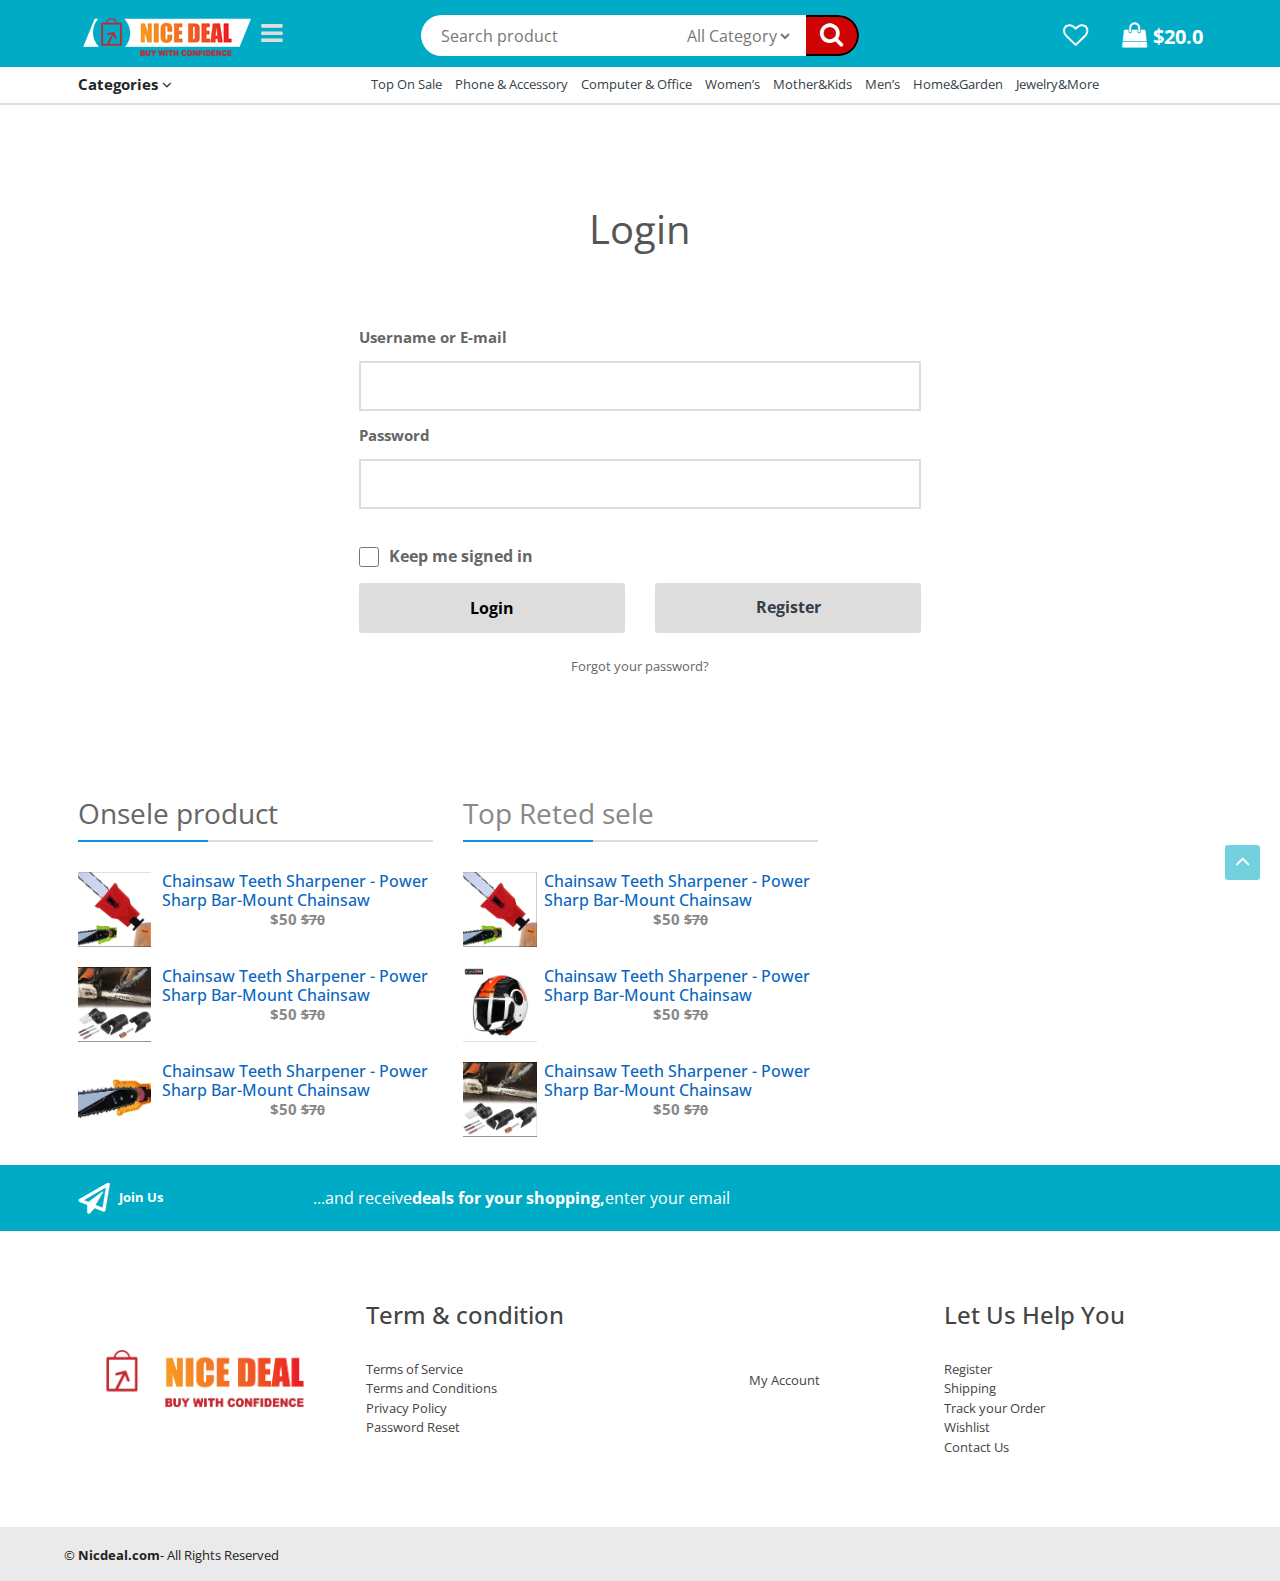
<file: login.html>
<!doctype html>
<html lang="en">

<head>
    <title>Nicedeal</title>
    <!-- Required meta tags -->
    <meta charset="utf-8">
    <meta name="viewport" content="width=device-width, initial-scale=1, shrink-to-fit=no">
    <!-- font-awesome-css -->
    <link rel="stylesheet" href="https://stackpath.bootstrapcdn.com/font-awesome/4.7.0/css/font-awesome.min.css">
    <!-- Bootstrap CSS -->
    <link rel="stylesheet" href="https://stackpath.bootstrapcdn.com/bootstrap/4.3.1/css/bootstrap.min.css">
    <!-- main-css -->
    <link rel="stylesheet" href="assets/css/style.css">
    <link rel="stylesheet" href="assets/css/login.css">
    <!-- responsive-css -->
    <link rel="stylesheet" href="assets/css/responsive.css">
</head>

<body>
    <section class="scrool-btn">
        <a href="#">
            <i class="fa fa-angle-up"></i>
        </a>
    </section>
    <!------------------------header-area start-------------------------->
    <section class="header-main-area">
        <div class="container-fluid">
            <div class="header-padding-area main-wrap">
                <div class="row">
                    <div class="col-xl-3 col-lg-6 col-md-6 col-sm-5 col-6">
                        <div class="header-brand">
                            <a href="index.html"> <img src="assets/img/header-brand.png" alt=""></a>
                            <i class="fa fa-bars" aria-hidden="true"></i>
                        </div>
                    </div>
                    <div class="col-xl-6 col-lg-6 d-xl-block d-lg-none d-none">
                        <div class="header-product-search-area">
                            <input type="search" name="" id="" placeholder="Search product">
                            <div class="product-category my-auto">
                                <select>
                                    <option value="All Category">All Category</option>
                                    <option value="saab">Saab</option>
                                    <option value="mercedes">Mercedes</option>
                                    <option value="audi">Audi</option>
                                  </select>
                            </div>
                            <div class="header-search-btn">
                                <i class="fa fa-search" aria-hidden="true"></i>
                            </div>
                        </div>
                    </div>
                    <div class="col-xl-3 col-lg-6 col-md-6 col-sm-7 col-6">
                        <div class="header-profile-area">
                            <a href="#" data-toggle="tooltip" title="Wishlist"><i class="fa fa-heart-o" aria-hidden="true"></i></a>
                            <a href="login.html"></a>
                            <a href="cart.html"><i class="fa fa-shopping-bag" aria-hidden="true"></i>
                                <span>$20.0</span></a>
                        </div>
                    </div>
                </div>
                <div class="header-responsive-searchbar">
                    <div class="row">
                        <div class="col-xl-12 d-xl-none d-block-lg col-lg-12 col-md-12 col-sm-12 col-12">
                            <div class="header-r-searchbar-wrap">
                                <input type="search" name="" class="h-r-search">
                                <input type="button" value="button" class="h-r-search-btn">
                                <i class="fa fa-search " aria-hidden="true"></i>
                            </div>
                        </div>
                    </div>
                </div>
            </div>
        </div>
    </section>
    <!------------------------header-area end-------------------------->
    <!------------------------navigation-area start-------------------------->
    <section class="navigation-area">
        <div class="main-toggle-btn">
            <i class="fa fa-close" aria-hidden="true"></i>
            <ul>
                <li>
                    <a href="#">Phone & Accessory</a>
                </li>
                <li>
                    <a href="#">Computer & Office</a>
                </li>
                <li>
                    <a href="#">Beauty & Health</a>
                </li>
                <li>
                    <a href="#">Home & Garden</a>
                </li>
                <li>
                    <a href="#">Women’s Clothing & Accessories</a>
                </li>
                <li>
                    <a href="#">Mother & Kids</a>
                </li>
                <li>
                    <a href="#">Apparel Accessories</a>
                </li>
                <li>
                    <a href="#">Automobiles & Motorcycles</a>
                </li>
                <li>
                    <a href="#">Consumer Electronics</a>
                </li>
                <li>
                    <a href="#">Furniture</a>
                </li>
                <li>
                    <a href="#">Hair & Accessories</a>
                </li>
                <li>
                    <a href="#">Home Appliances</a>
                </li>
                <li>
                    <a href="#">Home Improvement</a>
                </li>
                <li>
                    <a href="#">Jewelry & Accessories</a>
                </li>
                <li>
                    <a href="#">Watches</a>
                </li>
                <li>
                    <a href="#">Luggage & Bags</a>
                </li>
                <li>
                    <a href="#">Men’s Clothing</a>
                </li>
                <li>
                    <a href="#">Office & School Supplies</a>
                </li>
                <li>
                    <a href="#">Toys & Hobbies</a>
                </li>
                <li>
                    <a href="#">Novelty & Special Use</a>
                </li>
                <li>
                    <a href="#">Lights & Lighting</a>
                </li>
                <li>
                    <a href="#">Security & Protection</a>
                </li>
                <li>
                    <a href="#">Sports & Entertainment</a>
                </li>
                <li>
                    <a href="#">Weddings & Events</a>
                </li>
                <li>
                    <a href="#">Tools</a>
                </li>
            </ul>
        </div>
        <div class="container-fluid">
            <div class="navigation-padding-area main-wrap">
                <div class="row">
                    <div class="col-xl-3">
                        <div class="navigation-category">
                            <h6>Categories <i class="fa fa-angle-down"></i></h6>
                            <div class="navigation-category-items">
                                <ul>
                                    <li>
                                        <a href="#">Phone & Accessory</a>
                                    </li>
                                    <li>
                                        <a href="#">Computer & Office</a>
                                    </li>
                                    <li>
                                        <a href="#">Beauty & Health</a>
                                    </li>
                                    <li>
                                        <a href="#">Home & Garden</a>
                                    </li>
                                    <li>
                                        <a href="#">Women’s Clothing & Accessories</a>
                                    </li>
                                    <li>
                                        <a href="#">Mother & Kids</a>
                                    </li>
                                    <li>
                                        <a href="#">Apparel Accessories</a>
                                    </li>
                                    <li>
                                        <a href="#">Automobiles & Motorcycles</a>
                                    </li>
                                    <li>
                                        <a href="#">Consumer Electronics</a>
                                    </li>
                                    <li>
                                        <a href="#">Furniture</a>
                                    </li>
                                    <li>
                                        <a href="#">Hair & Accessories</a>
                                    </li>
                                    <li>
                                        <a href="#">Home Appliances</a>
                                    </li>
                                    <li>
                                        <a href="#">Home Improvement</a>
                                    </li>
                                    <li>
                                        <a href="#">Jewelry & Accessories</a>
                                    </li>
                                    <li>
                                        <a href="#">Watches</a>
                                    </li>
                                    <li>
                                        <a href="#">Luggage & Bags</a>
                                    </li>
                                    <li>
                                        <a href="#">Men’s Clothing</a>
                                    </li>
                                    <li>
                                        <a href="#">Office & School Supplies</a>
                                    </li>
                                    <li>
                                        <a href="#">Toys & Hobbies</a>
                                    </li>
                                    <li>
                                        <a href="#">Novelty & Special Use</a>
                                    </li>
                                    <li>
                                        <a href="#">Lights & Lighting</a>
                                    </li>
                                    <li>
                                        <a href="#">Security & Protection</a>
                                    </li>
                                    <li>
                                        <a href="#">Sports & Entertainment</a>
                                    </li>
                                    <li>
                                        <a href="#">Weddings & Events</a>
                                    </li>
                                    <li>
                                        <a href="#">Tools</a>
                                    </li>
                                </ul>
                            </div>
                        </div>
                    </div>
                    <div class="col-xl-9 col-lg-12 col-md-12 col-sm-12 col-12">
                        <div class="navigation-items">
                            <ul class="learge-device">
                                <button type="button" data-toggle="tooltip" data-placement="bottom" title="Top On Sale">
                                        <li><a href="#">Top On Sale</a></li>    
                                </button>
                                <button type="button" data-toggle="tooltip" data-placement="bottom" title="Phone & Accessory">
                                        <li><a href="#">Phone & Accessory</a></li>
                                </button>
                                <button type="button" data-toggle="tooltip" data-placement="bottom" title="Computer & Office">
                                        <li><a href="#">Computer & Office</a></li> 
                                </button>
                                <button type="button" data-toggle="tooltip" data-placement="bottom" title="Women’s">
                                        <li><a href="#">Women’s</a></li>
                                </button>
                                <button type="button" data-toggle="tooltip" data-placement="bottom" title="Mother&Kids">
                                        <li><a href="#">Mother&Kids</a></li>
                                </button>
                                <button type="button" data-toggle="tooltip" data-placement="bottom" title="Men’s">
                                        <li><a href="#">Men’s</a></li>    
                                </button>
                                <button type="button" data-toggle="tooltip" data-placement="bottom" title="Home&Garden">
                                        <li><a href="#">Home&Garden</a></li>    
                                </button>
                                <button type="button" data-toggle="tooltip" data-placement="bottom" title="Jewelry&More">
                                        <li><a href="#">Jewelry&More</a></li>
                                </button>
                            </ul>
                            <ul class="small-device">
                                <button type="button" data-toggle="tooltip" data-placement="bottom" title="mobile">
                                        <li>
                                            <i class="fa fa-mobile" aria-hidden="true"></i>
                                            <a href="#"> Mobile</a>
                                        </li>    
                                </button>
                                <button type="button" data-toggle="tooltip" data-placement="bottom" title="Computer">
                                        <li>
                                            <i class="fa fa-tv" aria-hidden="true"></i>
                                            <a href="#">Computer</a>
                                        </li>
                                </button>
                                <button type="button" data-toggle="tooltip" data-placement="bottom" title="Beauty & Helth">
                                        <li>
                                            <i class="fa fa-heart" aria-hidden="true"></i>
                                            <a href="#">Beauty & Helth</a>
                                        </li> 
                                </button>
                                <button type="button" data-toggle="tooltip" data-placement="bottom" title="Women’s">
                                        <li>
                                            <i class="fa fa-female" aria-hidden="true"></i>
                                            <a href="#">Women’s</a>
                                        </li>
                                </button>
                                <button type="button" data-toggle="tooltip" data-placement="bottom" title="Man's">
                                        <li>
                                            <i class="fa fa-male" aria-hidden="true"></i>
                                            <a href="#">Man's</a>
                                        </li>
                                </button>
                                <button type="button" data-toggle="tooltip" data-placement="bottom" title="Home & Gerden">
                                        <li>
                                            <i class="fa fa-home" aria-hidden="true"></i>
                                            <a href="#">Home & Gerden</a>
                                        </li>
                                </button>
                                <button type="button" data-toggle="tooltip" data-placement="bottom" title="Jewelry & Accessories">
                                        <li>
                                            <i class="fa fa-home" aria-hidden="true"></i>
                                            <a href="#">Jewelry & Accessories</a>
                                        </li>
                                </button>
                            </ul>
                        </div>
                    </div>
                </div>
            </div>
        </div>
    </section>
    <!------------------------navigation-area end-------------------------->
    <!------------------------login-area start-------------------------->
    <section class="login-area">
        <div class="container-fluid">
            <div class="login-padding-area main-wrap">
                <div class="login-wrap">
                    <h1>Login</h1>
                    <h6>Username or E-mail</h6>
                    <input type="text" name="" value="">
                    <h6>Password</h6>
                    <input type="text" name="" value="">
                    <br>
                    <div class="login-chack-box-btn">
                        <input type="checkbox" name="" id="" class="">
                        <p>Keep me signed in</p>
                    </div>

                    <div class="row">
                        <div class="col-md-6 col-6">
                            <div class="login-btn">
                                <input type="submit" value="login" placeholder="Login">
                            </div>
                        </div>
                        <div class="col-md-6 col-6">
                            <div class="register-btn">
                                <a href="register.html">Register</a>
                            </div>
                        </div>
                    </div>
                    <div class="forgot-bottom-btn">
                        <a href="#">Forgot your password?</a>
                    </div>
                </div>
            </div>
        </div>
    </section>
    <!------------------------login-area end-------------------------->
    <!------------------------footer-top-area start-------------------------->
    <section class="footer-top-area">
        <div class="container-fluid">
            <div class="footer-top-padding-area main-wrap">
                <div class="row">
                    <div class="col-xl-4 col-lg-4 col-md-6 col-sm-12 col-12 mb-2">
                        <div class="on-sele-product">
                            <div class="on-sele-product-item">
                                <div class="on-sele-product-title">
                                    <h3>Onsele product</h3>
                                </div>
                                <ul>
                                    <li>
                                        <div class="on-sele-product-image bg-1">
                                            <div class="on-sele-image-wrap">
                                            </div>
                                        </div>
                                        <div class="on-sele-product-dec">
                                            <h4>Chainsaw Teeth Sharpener - Power Sharp Bar-Mount Chainsaw</h4>
                                            <h5>$50 <del>$70</del></h5>
                                        </div>
                                    </li>
                                    <li>
                                        <div class="on-sele-product-image bg-2">
                                            <div class="on-sele-image-wrap">
                                            </div>
                                        </div>
                                        <div class="on-sele-product-dec">
                                            <h4>Chainsaw Teeth Sharpener - Power Sharp Bar-Mount Chainsaw</h4>
                                            <h5>$50 <del>$70</del></h5>
                                        </div>
                                    </li>
                                    <li>
                                        <div class="on-sele-product-image bg-3">
                                            <div class="on-sele-image-wrap">
                                            </div>
                                        </div>
                                        <div class="on-sele-product-dec">
                                            <h4>Chainsaw Teeth Sharpener - Power Sharp Bar-Mount Chainsaw</h4>
                                            <h5>$50 <del>$70</del></h5>
                                        </div>
                                    </li>
                                </ul>
                            </div>
                        </div>
                    </div>
                    <div class="col-xl-4 col-lg-4 col-md-6 col-sm-12 col-12">
                        <div class="top-rated-products">
                            <div class="top-rated-product-title">
                                <h3>Top Reted sele</h3>
                            </div>
                            <ul>
                                <li>
                                    <div class="top-rated-product-image bg-1">
                                        <div class="on-sele-image-wrap">
                                        </div>
                                    </div>
                                    <div class="top-rated-product-dec">
                                        <h4>Chainsaw Teeth Sharpener - Power Sharp Bar-Mount Chainsaw</h4>
                                        <h5>$50 <del>$70</del></h5>
                                    </div>
                                </li>
                                <li>
                                    <div class="top-rated-product-image bg-2">
                                        <div class="on-sele-image-wrap">
                                        </div>
                                    </div>
                                    <div class="top-rated-product-dec">
                                        <h4>Chainsaw Teeth Sharpener - Power Sharp Bar-Mount Chainsaw</h4>
                                        <h5>$50 <del>$70</del></h5>
                                    </div>
                                </li>
                                <li>
                                    <div class="top-rated-product-image bg-3">
                                        <div class="on-sele-image-wrap">
                                        </div>
                                    </div>
                                    <div class="top-rated-product-dec">
                                        <h4>Chainsaw Teeth Sharpener - Power Sharp Bar-Mount Chainsaw</h4>
                                        <h5>$50 <del>$70</del></h5>
                                    </div>
                                </li>
                            </ul>
                        </div>
                    </div>

                </div>
            </div>
        </div>
    </section>
    <!------------------------fotter-top-area end-------------------------->
    <!------------------------fotter-bottom start-------------------------->
    <section class="footer-bottom-area">
        <div class="footer-newslatter-area">
            <div class="row main-wrap">
                <div class="col-xl-12 col-lg-12 col-md-12 col-sm-12 col-12">
                    <div class="news-latter-wrap">
                        <h5 class="my-auto"><a href="#">Join Us</a></h5>
                        <p class="my-auto">...and receive<b>deals for your shopping,</b>enter your email</p>
                    </div>
                </div>
            </div>
        </div>
        <div class="container-fluid">
            <div class="footer-bottom-padding-area main-wrap">
                <div class="row">
                    <div class="col-xl-3 col-lg-3 col-md-12 col-sm-6 col-12 my-auto mb-3">
                        <div class="footer-icon">
                            <img src="assets/img/footter-logo.png" alt="">
                        </div>
                    </div>
                    <div class="col-xl-3 col-lg-3 col-md-6 col-sm-6 col-12">
                        <div class="term_condition-area">
                            <div class="term-title">
                                <h4>Term & condition</h4>
                                <ul>
                                    <li><a href="#">Terms of Service</a></li>
                                    <li><a href="#">Terms and Conditions</a></li>
                                    <li><a href="#">Privacy Policy</a></li>
                                    <li><a href="#">Password Reset</a></li>
                                </ul>
                            </div>
                        </div>
                    </div>
                    <div class="col-xl-3 col-lg-3 col-md-6 col-sm-6 col-12 my-auto">
                        <div class="footer-account-area">
                            <a href="#">My Account</a>
                        </div>
                    </div>
                    <div class="col-xl-3 col-lg-3 col-md-12 col-sm-6 col-12">
                        <div class="footer-site-account-area">
                            <div class="footer-site-account-area-title">
                                <h4>Let Us Help You</h4>
                                <ul>
                                    <li>
                                        <a href="#">Register</a>
                                    </li>
                                    <li>
                                        <a href="#">Shipping</a>
                                    </li>
                                    <li>
                                        <a href="#">Track your Order</a>
                                    </li>
                                    <li>
                                        <a href="#">Wishlist</a>
                                    </li>
                                    <li>
                                        <a href="#">Contact Us</a>
                                    </li>
                                </ul>
                            </div>
                        </div>
                    </div>
                </div>
            </div>
        </div>
        <div class="footer-copyright-area">
            <div class="footer-copyright-wrap main-wrap">
                <a href="#">&copy <b>Nicdeal.com</b>- All Rights Reserved</a>
            </div>
        </div>
    </section>
    <!------------------------fotter-bottom-area start-------------------------->


    <!-- Optional JavaScript -->
    <!-- jQuery first, then Popper.js,Bootstrap JS then main-js-->
    <script src="https://code.jquery.com/jquery-3.3.1.slim.min.js"></script>
    <script src="https://cdnjs.cloudflare.com/ajax/libs/popper.js/1.14.7/umd/popper.min.js"></script>
    <script src="https://stackpath.bootstrapcdn.com/bootstrap/4.3.1/js/bootstrap.min.js"></script>
    <script src="assets/js/main.js"></script>
</body>

</html>
</file>
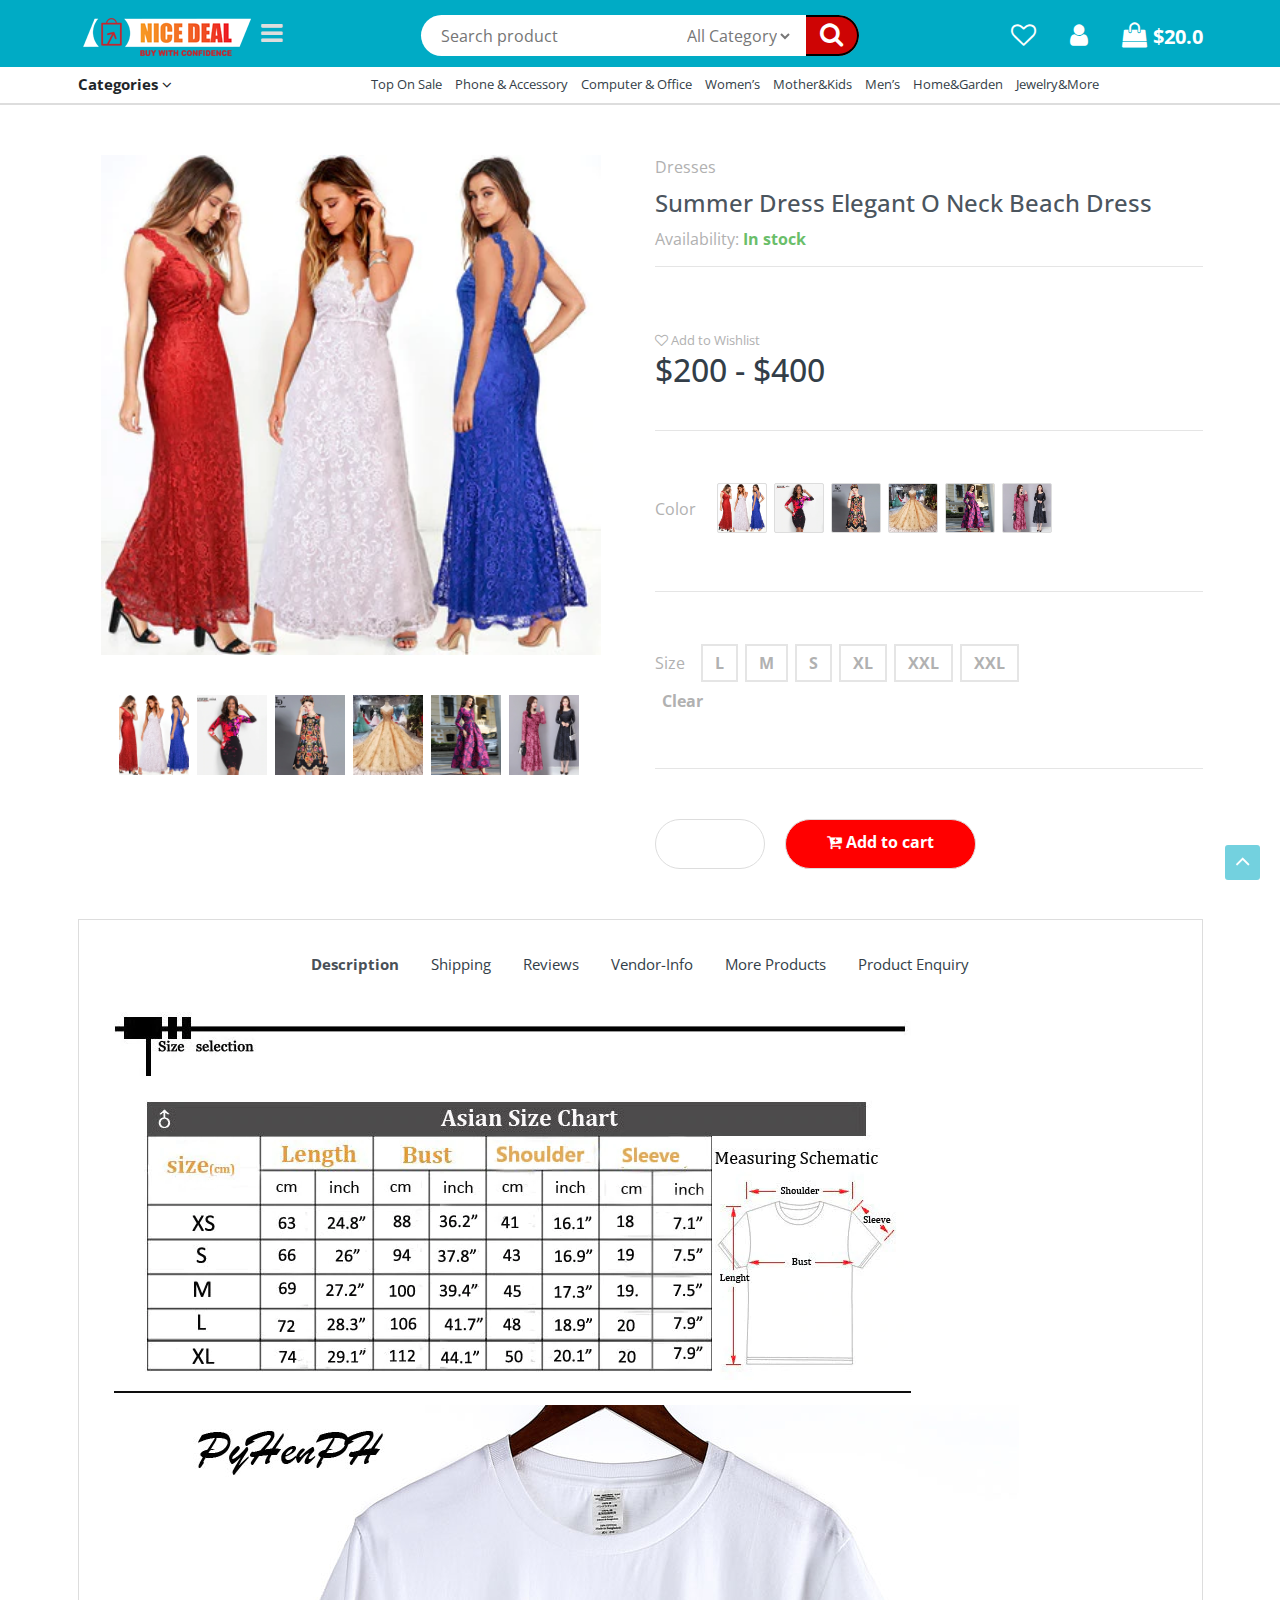
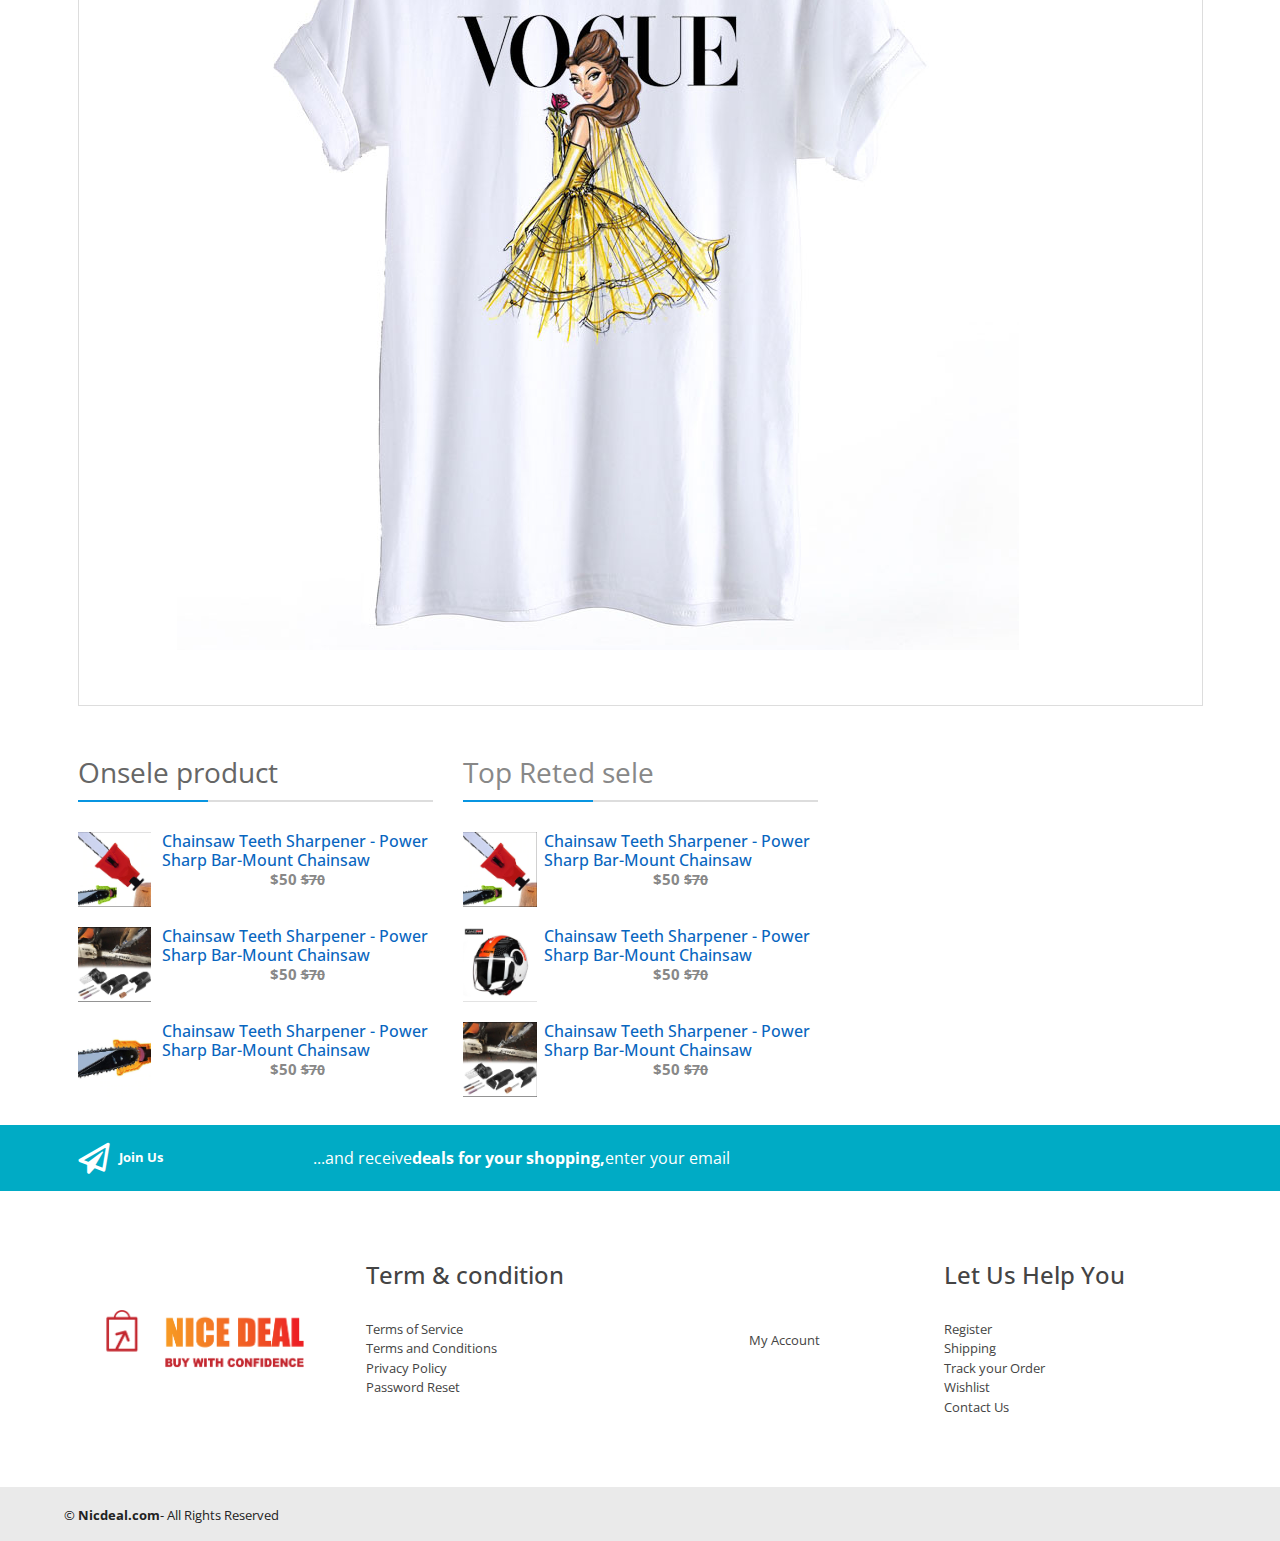
<file: product-details.html>
<!doctype html>
<html lang="en">

<head>
    <title>Nicedeal</title>
    <!-- Required meta tags -->
    <meta charset="utf-8">
    <meta name="viewport" content="width=device-width, initial-scale=1, shrink-to-fit=no">
    <!-- font-awesome-css -->
    <link rel="stylesheet" href="https://stackpath.bootstrapcdn.com/font-awesome/4.7.0/css/font-awesome.min.css">
    <!-- Bootstrap CSS -->
    <link rel="stylesheet" href="https://stackpath.bootstrapcdn.com/bootstrap/4.3.1/css/bootstrap.min.css">
    <!-- main-css -->
    <link rel="stylesheet" href="assets/css/style.css">
    <link rel="stylesheet" href="assets/css/product.css">
    <!-- responsive-css -->
    <link rel="stylesheet" href="assets/css/responsive.css">

</head>

<body>
    <section class="scrool-btn">
        <a href="#">
            <i class="fa fa-angle-up"></i>
        </a>
    </section>
    <!------------------------header-area start-------------------------->
    <section class="header-main-area">
        <div class="container-fluid">
            <div class="header-padding-area main-wrap">
                <div class="row">
                    <div class="col-xl-3 col-lg-6 col-md-6 col-sm-5 col-3">
                        <div class="header-brand">
                            <a href="index.html"> <img src="assets/img/header-brand.png" alt=""></a>
                            <i class="fa fa-bars" aria-hidden="true"></i>
                        </div>
                    </div>
                    <div class="col-xl-6 col-lg-6 d-xl-block d-lg-none d-none">
                        <div class="header-product-search-area">
                            <input type="search" name="" id="" placeholder="Search product">
                            <div class="product-category my-auto">
                                <select>
                                    <option value="All Category">All Category</option>
                                    <option value="saab">Saab</option>
                                    <option value="mercedes">Mercedes</option>
                                    <option value="audi">Audi</option>
                                  </select>
                            </div>
                            <div class="header-search-btn">
                                <i class="fa fa-search" aria-hidden="true"></i>
                            </div>
                        </div>
                    </div>
                    <div class="col-xl-3 col-lg-6 col-md-6 col-sm-7 col-9">
                        <div class="header-profile-area">
                            <a href="#" data-toggle="tooltip" title="Wishlist"><i class="fa fa-heart-o" aria-hidden="true"></i></a>
                            <a href="login.html"><i class="fa fa-user" aria-hidden="true"></i></a>
                            <a href="cart.html"><i class="fa fa-shopping-bag" aria-hidden="true"></i>
                                <span>$20.0</span></a>
                        </div>
                    </div>
                </div>
                <div class="header-responsive-searchbar">
                    <div class="row">
                        <div class="col-xl-12 d-xl-none d-block-lg col-lg-12 col-md-12 col-sm-12 col-12">
                            <div class="header-r-searchbar-wrap">
                                <input type="search" name="" class="h-r-search">
                                <input type="button" value="button" class="h-r-search-btn">
                                <i class="fa fa-search " aria-hidden="true"></i>
                            </div>

                        </div>
                    </div>
                </div>
            </div>
        </div>
    </section>
    <!------------------------header-area end-------------------------->
    <!------------------------navigation-area start-------------------------->
    <section class="navigation-area">
        <div class="main-toggle-btn">
            <i class="fa fa-close" aria-hidden="true"></i>
            <ul>
                <li>
                    <a href="#">Phone & Accessory</a>
                </li>
                <li>
                    <a href="#">Computer & Office</a>
                </li>
                <li>
                    <a href="#">Beauty & Health</a>
                </li>
                <li>
                    <a href="#">Home & Garden</a>
                </li>
                <li>
                    <a href="#">Women’s Clothing & Accessories</a>
                </li>
                <li>
                    <a href="#">Mother & Kids</a>
                </li>
                <li>
                    <a href="#">Apparel Accessories</a>
                </li>
                <li>
                    <a href="#">Automobiles & Motorcycles</a>
                </li>
                <li>
                    <a href="#">Consumer Electronics</a>
                </li>
                <li>
                    <a href="#">Furniture</a>
                </li>
                <li>
                    <a href="#">Hair & Accessories</a>
                </li>
                <li>
                    <a href="#">Home Appliances</a>
                </li>
                <li>
                    <a href="#">Home Improvement</a>
                </li>
                <li>
                    <a href="#">Jewelry & Accessories</a>
                </li>
                <li>
                    <a href="#">Watches</a>
                </li>
                <li>
                    <a href="#">Luggage & Bags</a>
                </li>
                <li>
                    <a href="#">Men’s Clothing</a>
                </li>
                <li>
                    <a href="#">Office & School Supplies</a>
                </li>
                <li>
                    <a href="#">Toys & Hobbies</a>
                </li>
                <li>
                    <a href="#">Novelty & Special Use</a>
                </li>
                <li>
                    <a href="#">Lights & Lighting</a>
                </li>
                <li>
                    <a href="#">Security & Protection</a>
                </li>
                <li>
                    <a href="#">Sports & Entertainment</a>
                </li>
                <li>
                    <a href="#">Weddings & Events</a>
                </li>
                <li>
                    <a href="#">Tools</a>
                </li>
            </ul>
        </div>
        <div class="container-fluid">
            <div class="navigation-padding-area main-wrap">
                <div class="row">
                    <div class="col-xl-3">
                        <div class="navigation-category">
                            <h6>Categories <i class="fa fa-angle-down"></i></h6>
                            <div class="navigation-category-items">
                                <ul>
                                    <li>
                                        <a href="#">Phone & Accessory</a>
                                    </li>
                                    <li>
                                        <a href="#">Computer & Office</a>
                                    </li>
                                    <li>
                                        <a href="#">Beauty & Health</a>
                                    </li>
                                    <li>
                                        <a href="#">Home & Garden</a>
                                    </li>
                                    <li>
                                        <a href="#">Women’s Clothing & Accessories</a>
                                    </li>
                                    <li>
                                        <a href="#">Mother & Kids</a>
                                    </li>
                                    <li>
                                        <a href="#">Apparel Accessories</a>
                                    </li>
                                    <li>
                                        <a href="#">Automobiles & Motorcycles</a>
                                    </li>
                                    <li>
                                        <a href="#">Consumer Electronics</a>
                                    </li>
                                    <li>
                                        <a href="#">Furniture</a>
                                    </li>
                                    <li>
                                        <a href="#">Hair & Accessories</a>
                                    </li>
                                    <li>
                                        <a href="#">Home Appliances</a>
                                    </li>
                                    <li>
                                        <a href="#">Home Improvement</a>
                                    </li>
                                    <li>
                                        <a href="#">Jewelry & Accessories</a>
                                    </li>
                                    <li>
                                        <a href="#">Watches</a>
                                    </li>
                                    <li>
                                        <a href="#">Luggage & Bags</a>
                                    </li>
                                    <li>
                                        <a href="#">Men’s Clothing</a>
                                    </li>
                                    <li>
                                        <a href="#">Office & School Supplies</a>
                                    </li>
                                    <li>
                                        <a href="#">Toys & Hobbies</a>
                                    </li>
                                    <li>
                                        <a href="#">Novelty & Special Use</a>
                                    </li>
                                    <li>
                                        <a href="#">Lights & Lighting</a>
                                    </li>
                                    <li>
                                        <a href="#">Security & Protection</a>
                                    </li>
                                    <li>
                                        <a href="#">Sports & Entertainment</a>
                                    </li>
                                    <li>
                                        <a href="#">Weddings & Events</a>
                                    </li>
                                    <li>
                                        <a href="#">Tools</a>
                                    </li>
                                </ul>
                            </div>
                        </div>
                    </div>
                    <div class="col-xl-9 col-lg-12 col-md-12 col-sm-12 col-12">
                        <div class="navigation-items">
                            <ul class="learge-device">
                                <button type="button" data-toggle="tooltip" data-placement="bottom" title="Top On Sale">
                                        <li><a href="#">Top On Sale</a></li>    
                                </button>
                                <button type="button" data-toggle="tooltip" data-placement="bottom" title="Phone & Accessory">
                                        <li><a href="#">Phone & Accessory</a></li>
                                </button>
                                <button type="button" data-toggle="tooltip" data-placement="bottom" title="Computer & Office">
                                        <li><a href="#">Computer & Office</a></li> 
                                </button>
                                <button type="button" data-toggle="tooltip" data-placement="bottom" title="Women’s">
                                        <li><a href="#">Women’s</a></li>
                                </button>
                                <button type="button" data-toggle="tooltip" data-placement="bottom" title="Mother&Kids">
                                        <li><a href="#">Mother&Kids</a></li>
                                </button>
                                <button type="button" data-toggle="tooltip" data-placement="bottom" title="Men’s">
                                        <li><a href="#">Men’s</a></li>    
                                </button>
                                <button type="button" data-toggle="tooltip" data-placement="bottom" title="Home&Garden">
                                        <li><a href="#">Home&Garden</a></li>    
                                </button>
                                <button type="button" data-toggle="tooltip" data-placement="bottom" title="Jewelry&More">
                                        <li><a href="#">Jewelry&More</a></li>
                                </button>
                            </ul>
                            <ul class="small-device">
                                <button type="button" data-toggle="tooltip" data-placement="bottom" title="mobile">
                                        <li>
                                            <i class="fa fa-mobile" aria-hidden="true"></i>
                                            <a href="#"> Mobile</a>
                                        </li>    
                                </button>
                                <button type="button" data-toggle="tooltip" data-placement="bottom" title="Computer">
                                        <li>
                                            <i class="fa fa-tv" aria-hidden="true"></i>
                                            <a href="#">Computer</a>
                                        </li>
                                </button>
                                <button type="button" data-toggle="tooltip" data-placement="bottom" title="Beauty & Helth">
                                        <li>
                                            <i class="fa fa-heart" aria-hidden="true"></i>
                                            <a href="#">Beauty & Helth</a>
                                        </li> 
                                </button>
                                <button type="button" data-toggle="tooltip" data-placement="bottom" title="Women’s">
                                        <li>
                                            <i class="fa fa-female" aria-hidden="true"></i>
                                            <a href="#">Women’s</a>
                                        </li>
                                </button>
                                <button type="button" data-toggle="tooltip" data-placement="bottom" title="Man's">
                                        <li>
                                            <i class="fa fa-male" aria-hidden="true"></i>
                                            <a href="#">Man's</a>
                                        </li>
                                </button>
                                <button type="button" data-toggle="tooltip" data-placement="bottom" title="Home & Gerden">
                                        <li>
                                            <i class="fa fa-home" aria-hidden="true"></i>
                                            <a href="#">Home & Gerden</a>
                                        </li>
                                </button>
                                <button type="button" data-toggle="tooltip" data-placement="bottom" title="Jewelry & Accessories">
                                        <li>
                                            <i class="fa fa-home" aria-hidden="true"></i>
                                            <a href="#">Jewelry & Accessories</a>
                                        </li>
                                </button>
                            </ul>
                        </div>
                    </div>
                </div>
            </div>
        </div>
    </section>
    <!------------------------navigation-area end-------------------------->
    <!------------------------product-area start-------------------------->
    <section class="product-details-area">
        <div class="container-fluid">
            <div class="product-details-padding-area main-wrap">
                <div class="row">
                    <div class="col-md-6">
                        <div class="product-item-image">
                            <div class="product-slider p-s-bg-1 product-slider-item-1"></div>
                            <div class="product-slider p-s-bg-2 product-slider-item-3"></div>
                            <div class="product-slider p-s-bg-3 product-slider-item-2"></div>
                            <div class="product-slider p-s-bg-4 product-slider-item-4"></div>
                            <div class="product-slider p-s-bg-5 product-slider-item-5"></div>
                            <div class="product-slider p-s-bg-6 product-slider-item-6"></div>
                        </div>
                        <div class="product-image-nav">
                            <ul>
                                <li class="prodict-item-slider-nav-1" data-filter=".product-slider-item-1"></li>
                                <li class="prodict-item-slider-nav-2" data-filter=".product-slider-item-2"></li>
                                <li class="prodict-item-slider-nav-3" data-filter=".product-slider-item-3"></li>
                                <li class="prodict-item-slider-nav-4" data-filter=".product-slider-item-4"></li>
                                <li class="prodict-item-slider-nav-5" data-filter=".product-slider-item-5"></li>
                                <li class="prodict-item-slider-nav-6" data-filter=".product-slider-item-6"></li>
                            </ul>
                        </div>
                    </div>
                    <div class="col-md-6">
                        <div class="product-item-dec">
                            <div class="product-item-category-title">
                                <p>Dresses</p>
                            </div>
                            <div class="product-item-title">
                                <h4>Summer Dress Elegant O Neck Beach Dress</h4>
                                <div class="product-stock">
                                    <p>Availability: <span>In stock</span></p>
                                </div>
                            </div>
                            <div class="product-choose">
                                <div class="product-choose-item">
                                    <a href="#">
                                        <i class="fa fa-heart-o"></i>
                                        <p>Add to Wishlist</p>
                                        <div class="product-item-price">
                                            <h2>$200 - $400</h2>
                                        </div>
                                    </a>
                                </div>
                            </div>
                            <div class="product-color">
                                <p>Color</p>
                                <ul>
                                    <li class="prodict-item-slider-nav-1" data-filter=".product-slider-item-1"></li>
                                    <li class="prodict-item-slider-nav-2" data-filter=".product-slider-item-2"></li>
                                    <li class="prodict-item-slider-nav-3" data-filter=".product-slider-item-3"></li>
                                    <li class="prodict-item-slider-nav-4" data-filter=".product-slider-item-4"></li>
                                    <li class="prodict-item-slider-nav-5" data-filter=".product-slider-item-5"></li>
                                    <li class="prodict-item-slider-nav-6" data-filter=".product-slider-item-6"></li>
                                </ul>
                            </div>
                            <div class="product-size">
                                <p>Size</p>
                                <ul>
                                    <li><a href="#">L</a></li>
                                    <li><a href="#">M</a></li>
                                    <li><a href="#">S</a></li>
                                    <li><a href="#">XL</a></li>
                                    <li><a href="#">XXL</a></li>
                                    <li><a href="#">XXL</a></li>
                                </ul>
                                <a href="#" class="product-size-btn">Clear</a>
                            </div>
                            <div class="product-shop-confirm">
                                <input type="text" name="" id="">
                                <div class="product-confirm-btn">
                                    <a href="#" class=""><i class="fa fa-cart-plus" aria-hidden="true"></i> Add to cart</a>
                                </div>
                            </div>
                        </div>
                    </div>
                </div>
                <main role="main" class="">
                    <div class="row">
                        <div class="col-md-12">
                            <div class="starter-template p-i-nformation">
                                <ul class="nav nav-tabs" id="myTab" role="tablist">
                                    <li class="nav-item">
                                        <a class="nav-link active" id="Description-tab" data-toggle="tab" href="#Description" role="tab" aria-controls="Description" aria-selected="true">Description</a>
                                    </li>
                                    <li class="nav-item">
                                        <a class="nav-link" id="Shipping-tab" data-toggle="tab" href="#Shipping" role="tab" aria-controls="Shipping" aria-selected="false">Shipping</a>
                                    </li>
                                    <li class="nav-item">
                                        <a class="nav-link" id="Reviews-tab" data-toggle="tab" href="#Reviews" role="tab" aria-controls="Reviews" aria-selected="false">Reviews</a>
                                    </li>
                                    <li class="nav-item">
                                        <a class="nav-link" id="Vendor-tab" data-toggle="tab" href="#Vendor" role="tab" aria-controls="Vendor" aria-selected="false">Vendor-Info</a>
                                    </li>
                                    <li class="nav-item">
                                        <a class="nav-link" id="Products-tab" data-toggle="tab" href="#Products" role="tab" aria-controls="Products" aria-selected="false">More Products</a>
                                    </li>
                                    <li class="nav-item">
                                        <a class="nav-link" id="Enquiry-tab" data-toggle="tab" href="#Enquiry" role="tab" aria-controls="Enquiry" aria-selected="false">Product Enquiry</a>
                                    </li>
                                </ul>
                                <!-- tab content starts here -->
                                <div class="tab-content" id="myTabContent">
                                    <!-- content 1 -->
                                    <div class="tab-pane masonry-container fade show active" id="Description" role="tabpanel" aria-labelledby="Description-tab">
                                        <div class="p-i-nformation">
                                            <img src="assets/img/p-dec-1.PNG" alt="">
                                            <img src="assets/img/p-dec-2.PNG" alt="">
                                        </div>
                                    </div>
                                    <!-- content 2 -->
                                    <div class="tab-pane fade masonry-container" id="Shipping" role="tabpanel" aria-labelledby="Shipping-tab">
                                        <div class="p-i-shiping">
                                            <div class="shipping-wrap">
                                                <p>Lorem ipsum dolor sit amet consectetur adipisicing elit. Voluptatibus, illo.Lorem ipsum dolor sit amet consectetur adipisicing elit. Voluptatibus, illo.Lorem ipsum dolor sit amet consectetur adipisicing
                                                    elit. Voluptatibus, illo.Lorem ipsum dolor sit amet consectetur adipisicing elit. Voluptatibus, illo.Lorem ipsum dolor sit amet consectetur adipisicing elit. Voluptatibus, illo.</p>
                                            </div>
                                        </div>
                                    </div>
                                    <!-- content 3 -->
                                    <div class="tab-pane fade masonry-container" id="Reviews" role="tabpanel" aria-labelledby="Reviews-tab">
                                        <div class="p-i-reviews Reviews">
                                            <div class="p-i-reveiw-wrap  d-flex">
                                                <div class="p-i-reveiw-left">
                                                    <div class="p-i-reveiw-left-title">
                                                        <p>Based on 0 reviews</p>
                                                    </div>
                                                    <h3>0.0</h3>
                                                    <p class="p-i-overall">overall</p>
                                                    <div class="p-i-rating">
                                                        <p>
                                                            <i class="fa fa-star" aria-hidden="true"></i>
                                                            <i class="fa fa-star" aria-hidden="true"></i>
                                                            <i class="fa fa-star" aria-hidden="true"></i>
                                                            <i class="fa fa-star" aria-hidden="true"></i>
                                                            <i class="fa fa-star" aria-hidden="true"></i>
                                                        </p>
                                                        <p>
                                                            <i class="fa fa-star" aria-hidden="true"></i>
                                                            <i class="fa fa-star" aria-hidden="true"></i>
                                                            <i class="fa fa-star" aria-hidden="true"></i>
                                                            <i class="fa fa-star" aria-hidden="true"></i>
                                                            <i class="fa fa-star-o" aria-hidden="true"></i>
                                                        </p>
                                                        <p>
                                                            <i class="fa fa-star" aria-hidden="true"></i>
                                                            <i class="fa fa-star" aria-hidden="true"></i>
                                                            <i class="fa fa-star" aria-hidden="true"></i>
                                                            <i class="fa fa-star-o" aria-hidden="true"></i>
                                                            <i class="fa fa-star-o" aria-hidden="true"></i>
                                                        </p>
                                                        <p>
                                                            <i class="fa fa-star" aria-hidden="true"></i>
                                                            <i class="fa fa-star" aria-hidden="true"></i>
                                                            <i class="fa fa-star-o" aria-hidden="true"></i>
                                                            <i class="fa fa-star-o" aria-hidden="true"></i>
                                                            <i class="fa fa-star-o" aria-hidden="true"></i>
                                                        </p>
                                                        <p>
                                                            <i class="fa fa-star" aria-hidden="true"></i>
                                                            <i class="fa fa-star-o" aria-hidden="true"></i>
                                                            <i class="fa fa-star-o" aria-hidden="true"></i>
                                                            <i class="fa fa-star-o" aria-hidden="true"></i>
                                                            <i class="fa fa-star-o" aria-hidden="true"></i>
                                                        </p>
                                                    </div>
                                                </div>
                                                <div class="p-i-reveiw-right">
                                                    <h4>Be the first to review “New Summer T-shirt Vogue Princess Print 100% Cotton”</h4>
                                                    <div class="p-i-your-raring">
                                                        <p>your rating</p>
                                                        <span>
                                                            <i class="fa fa-star-o" aria-hidden="true"></i>
                                                            <i class="fa fa-star-o" aria-hidden="true"></i>
                                                            <i class="fa fa-star-o" aria-hidden="true"></i>
                                                            <i class="fa fa-star-o" aria-hidden="true"></i>
                                                            <i class="fa fa-star-o" aria-hidden="true"></i>
                                                        </span>
                                                    </div>
                                                    <div class="p-i-your-reveiw">
                                                        <p>Your comment</p>
                                                        <textarea name="" class="reveiw-text-area" class="p-i-textarea"></textarea>
                                                    </div>
                                                    <div class="p-i-your-reveiw-name">
                                                        <p>Name <sup>*</sup></p>
                                                        <input type="text" name="" id="">
                                                    </div>
                                                    <div class="p-i-your-reveiw-name">
                                                        <p>Email <sup>*</sup></p>
                                                        <input type="email" name="" id="">
                                                    </div>
                                                    <div class="p-i-reveiw-btn">
                                                        <a href="#">Add Reveiw</a>
                                                    </div>
                                                </div>
                                            </div>
                                        </div>
                                    </div>
                                    <!-- content 4 -->
                                    <div class="tab-pane fade masonry-container" id="Vendor" role="tabpanel" aria-labelledby="Vendor-tab">
                                        <div class="p-i-vendor-info Vendor">
                                            <div class="p-i-vendor-profile">
                                                <h4>Vendor Information</h4>
                                                <p>Vendor: <span>juyel khan</span></p>
                                                <p>No ratings found yet!</p>
                                            </div>
                                        </div>
                                    </div>
                                    <!-- content 5 -->
                                    <div class="tab-pane fade masonry-container" id="Products" role="tabpanel" aria-labelledby="Products-tab">
                                        <h1>Tab 5 Content</h1>
                                    </div>
                                    <!-- content 6 -->
                                    <div class="tab-pane fade masonry-container" id="Enquiry" role="tabpanel" aria-labelledby="Enquiry-tab">
                                        <div class="p-i-product-enquiry">
                                            <div class="product-ecquiry-title">
                                                <h1>Product Enquiry</h1>
                                            </div>
                                            <input type="text" name="" class="enquiry-text" placeholder="Wright massege">
                                            <input type="email" name="" class="enquiry-email">
                                            <br>
                                            <br>
                                            <textarea name="text area" class="enquiry-text-area"></textarea>
                                            <p>Your personal data will be used to support your experience throughout this website, to manage access to your account, and for other purposes described in our <a href="#"> privacy policy</a></p>
                                            <a href="#" class="submit-enquiry">Submit Enquiry</a>
                                        </div>
                                    </div>
                                </div>
                            </div>
                        </div>
                    </div>
                </main>
            </div>
        </div>
    </section>
    <!------------------------product-area end-------------------------->
    <!------------------------footer-top-area start-------------------------->
    <section class="footer-top-area">
        <div class="container-fluid">
            <div class="footer-top-padding-area main-wrap">
                <div class="row">
                    <div class="col-xl-4 col-lg-4 col-md-6 col-sm-12 col-12 mb-2">
                        <div class="on-sele-product">
                            <div class="on-sele-product-item">
                                <div class="on-sele-product-title">
                                    <h3>Onsele product</h3>
                                </div>
                                <ul>
                                    <li>
                                        <div class="on-sele-product-image bg-1">
                                            <div class="on-sele-image-wrap">
                                            </div>
                                        </div>
                                        <div class="on-sele-product-dec">
                                            <h4>Chainsaw Teeth Sharpener - Power Sharp Bar-Mount Chainsaw</h4>
                                            <h5>$50 <del>$70</del></h5>
                                        </div>
                                    </li>
                                    <li>
                                        <div class="on-sele-product-image bg-2">
                                            <div class="on-sele-image-wrap">
                                            </div>
                                        </div>
                                        <div class="on-sele-product-dec">
                                            <h4>Chainsaw Teeth Sharpener - Power Sharp Bar-Mount Chainsaw</h4>
                                            <h5>$50 <del>$70</del></h5>
                                        </div>
                                    </li>
                                    <li>
                                        <div class="on-sele-product-image bg-3">
                                            <div class="on-sele-image-wrap">
                                            </div>
                                        </div>
                                        <div class="on-sele-product-dec">
                                            <h4>Chainsaw Teeth Sharpener - Power Sharp Bar-Mount Chainsaw</h4>
                                            <h5>$50 <del>$70</del></h5>
                                        </div>
                                    </li>
                                </ul>
                            </div>
                        </div>
                    </div>
                    <div class="col-xl-4 col-lg-4 col-md-6 col-sm-12 col-12">
                        <div class="top-rated-products">
                            <div class="top-rated-product-title">
                                <h3>Top Reted sele</h3>
                            </div>
                            <ul>
                                <li>
                                    <div class="top-rated-product-image bg-1">
                                        <div class="on-sele-image-wrap">
                                        </div>
                                    </div>
                                    <div class="top-rated-product-dec">
                                        <h4>Chainsaw Teeth Sharpener - Power Sharp Bar-Mount Chainsaw</h4>
                                        <h5>$50 <del>$70</del></h5>
                                    </div>
                                </li>
                                <li>
                                    <div class="top-rated-product-image bg-2">
                                        <div class="on-sele-image-wrap">
                                        </div>
                                    </div>
                                    <div class="top-rated-product-dec">
                                        <h4>Chainsaw Teeth Sharpener - Power Sharp Bar-Mount Chainsaw</h4>
                                        <h5>$50 <del>$70</del></h5>
                                    </div>
                                </li>
                                <li>
                                    <div class="top-rated-product-image bg-3">
                                        <div class="on-sele-image-wrap">
                                        </div>
                                    </div>
                                    <div class="top-rated-product-dec">
                                        <h4>Chainsaw Teeth Sharpener - Power Sharp Bar-Mount Chainsaw</h4>
                                        <h5>$50 <del>$70</del></h5>
                                    </div>
                                </li>
                            </ul>
                        </div>
                    </div>

                </div>
            </div>
        </div>
    </section>
    <!------------------------fotter-top-area end-------------------------->
    <!------------------------fotter-bottom start-------------------------->
    <section class="footer-bottom-area">
        <div class="footer-newslatter-area">
            <div class="row main-wrap">
                <div class="col-xl-12 col-lg-12 col-md-12 col-sm-12 col-12">
                    <div class="news-latter-wrap">
                        <h5 class="my-auto"><a href="#">Join Us</a></h5>
                        <p class="my-auto">...and receive<b>deals for your shopping,</b>enter your email</p>
                    </div>
                </div>
            </div>
        </div>
        <div class="container-fluid">
            <div class="footer-bottom-padding-area main-wrap">
                <div class="row">
                    <div class="col-xl-3 col-lg-3 col-md-12 col-sm-6 col-12 my-auto mb-3">
                        <div class="footer-icon">
                            <img src="assets/img/footter-logo.png" alt="">
                        </div>
                    </div>
                    <div class="col-xl-3 col-lg-3 col-md-6 col-sm-6 col-12">
                        <div class="term_condition-area">
                            <div class="term-title">
                                <h4>Term & condition</h4>
                                <ul>
                                    <li><a href="#">Terms of Service</a></li>
                                    <li><a href="#">Terms and Conditions</a></li>
                                    <li><a href="#">Privacy Policy</a></li>
                                    <li><a href="#">Password Reset</a></li>
                                </ul>
                            </div>
                        </div>
                    </div>
                    <div class="col-xl-3 col-lg-3 col-md-6 col-sm-6 col-12 my-auto">
                        <div class="footer-account-area">
                            <a href="#">My Account</a>
                        </div>
                    </div>
                    <div class="col-xl-3 col-lg-3 col-md-12 col-sm-6 col-12">
                        <div class="footer-site-account-area">
                            <div class="footer-site-account-area-title">
                                <h4>Let Us Help You</h4>
                                <ul>
                                    <li>
                                        <a href="#">Register</a>
                                    </li>
                                    <li>
                                        <a href="#">Shipping</a>
                                    </li>
                                    <li>
                                        <a href="#">Track your Order</a>
                                    </li>
                                    <li>
                                        <a href="#">Wishlist</a>
                                    </li>
                                    <li>
                                        <a href="#">Contact Us</a>
                                    </li>
                                </ul>
                            </div>
                        </div>
                    </div>
                </div>
            </div>
        </div>
        <div class="footer-copyright-area">
            <div class="footer-copyright-wrap main-wrap">
                <a href="#">&copy <b>Nicdeal.com</b>- All Rights Reserved</a>
            </div>
        </div>
    </section>
    <!------------------------fotter-bottom-area start-------------------------->


    <!-- Optional JavaScript -->
    <!-- jQuery first, then Popper.js,Bootstrap JS then main-js-->
    <script src="https://code.jquery.com/jquery-3.3.1.slim.min.js"></script>
    <script src="https://cdnjs.cloudflare.com/ajax/libs/popper.js/1.14.7/umd/popper.min.js"></script>
    <script src="https://ajax.googleapis.com/ajax/libs/jquery/3.2.1/jquery.min.js"></script>
    <script src="https://stackpath.bootstrapcdn.com/bootstrap/4.3.1/js/bootstrap.min.js"></script>
    <script src="assets/js/Masonry-v4.2.2.js"></script>
    <script src="assets/js/isotope-v3.0.6.js"></script>
    <script src="assets/js/main.js"></script>
</body>

</html>
</file>
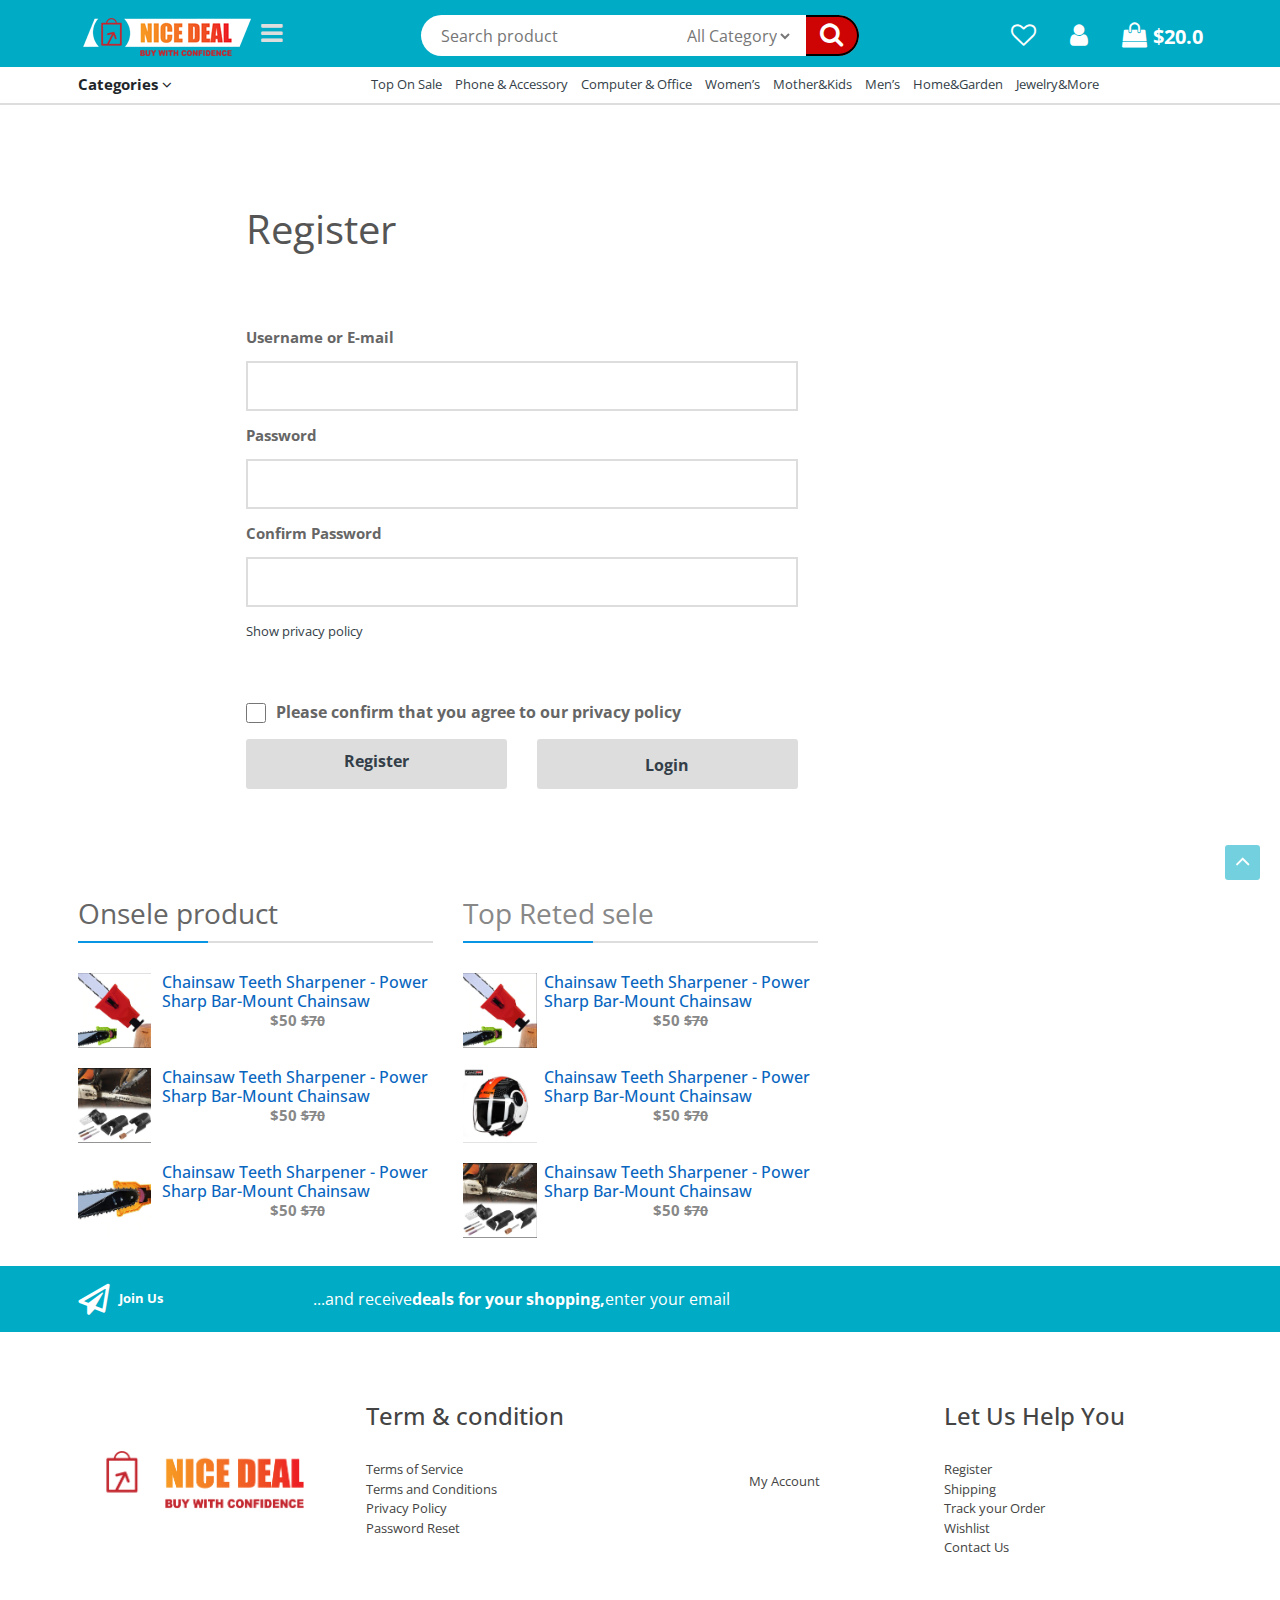
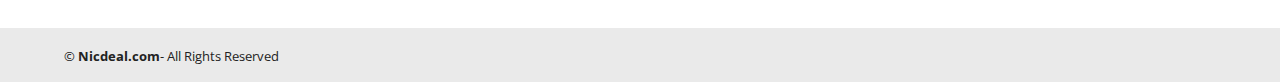
<file: register.html>
<!doctype html>
<html lang="en">

<head>
    <title>Nicedeal</title>
    <!-- Required meta tags -->
    <meta charset="utf-8">
    <meta name="viewport" content="width=device-width, initial-scale=1, shrink-to-fit=no">
    <!-- font-awesome-css -->
    <link rel="stylesheet" href="https://stackpath.bootstrapcdn.com/font-awesome/4.7.0/css/font-awesome.min.css">
    <!-- Bootstrap CSS -->
    <link rel="stylesheet" href="https://stackpath.bootstrapcdn.com/bootstrap/4.3.1/css/bootstrap.min.css">
    <!-- main-css -->
    <link rel="stylesheet" href="assets/css/style.css">
    <link rel="stylesheet" href="assets/css/register.css">
    <!-- responsive-css -->
    <link rel="stylesheet" href="assets/css/responsive.css">
</head>

<body>
    <section class="scrool-btn">
        <a href="#">
            <i class="fa fa-angle-up"></i>
        </a>
    </section>
    <!------------------------header-area start-------------------------->
    <section class="header-main-area">
        <div class="container-fluid">
            <div class="header-padding-area main-wrap">
                <div class="row">
                    <div class="col-xl-3 col-lg-6 col-md-6 col-sm-5 col-6">
                        <div class="header-brand">
                            <a href="index.html"> <img src="assets/img/header-brand.png" alt=""></a>
                            <i class="fa fa-bars" aria-hidden="true"></i>
                        </div>
                    </div>
                    <div class="col-xl-6 col-lg-6 d-xl-block d-lg-none d-none">
                        <div class="header-product-search-area">
                            <input type="search" name="" id="" placeholder="Search product">
                            <div class="product-category my-auto">
                                <select>
                                    <option value="All Category">All Category</option>
                                    <option value="saab">Saab</option>
                                    <option value="mercedes">Mercedes</option>
                                    <option value="audi">Audi</option>
                                  </select>
                            </div>
                            <div class="header-search-btn">
                                <i class="fa fa-search" aria-hidden="true"></i>
                            </div>
                        </div>
                    </div>
                    <div class="col-xl-3 col-lg-6 col-md-6 col-sm-7 col-6">
                        <div class="header-profile-area">
                            <a href="#" data-toggle="tooltip" title="Wishlist"><i class="fa fa-heart-o" aria-hidden="true"></i></a>
                            <a href="login.html"><i class="fa fa-user" aria-hidden="true"></i></a>
                            <a href="cart.html"><i class="fa fa-shopping-bag" aria-hidden="true"></i>
                                <span>$20.0</span></a>
                        </div>
                    </div>
                </div>
                <div class="header-responsive-searchbar">
                    <div class="row">
                        <div class="col-xl-12 d-xl-none d-block-lg col-lg-12 col-md-12 col-sm-12 col-12">
                            <div class="header-r-searchbar-wrap">
                                <input type="search" name="" class="h-r-search">
                                <input type="button" value="button" class="h-r-search-btn">
                                <i class="fa fa-search " aria-hidden="true"></i>
                            </div>

                        </div>
                    </div>
                </div>
            </div>
        </div>
    </section>
    <!------------------------header-area end-------------------------->
    <!------------------------navigation-area start-------------------------->
    <section class="navigation-area">
        <div class="main-toggle-btn">
            <i class="fa fa-close" aria-hidden="true"></i>
            <ul>
                <li>
                    <a href="#">Phone & Accessory</a>
                </li>
                <li>
                    <a href="#">Computer & Office</a>
                </li>
                <li>
                    <a href="#">Beauty & Health</a>
                </li>
                <li>
                    <a href="#">Home & Garden</a>
                </li>
                <li>
                    <a href="#">Women’s Clothing & Accessories</a>
                </li>
                <li>
                    <a href="#">Mother & Kids</a>
                </li>
                <li>
                    <a href="#">Apparel Accessories</a>
                </li>
                <li>
                    <a href="#">Automobiles & Motorcycles</a>
                </li>
                <li>
                    <a href="#">Consumer Electronics</a>
                </li>
                <li>
                    <a href="#">Furniture</a>
                </li>
                <li>
                    <a href="#">Hair & Accessories</a>
                </li>
                <li>
                    <a href="#">Home Appliances</a>
                </li>
                <li>
                    <a href="#">Home Improvement</a>
                </li>
                <li>
                    <a href="#">Jewelry & Accessories</a>
                </li>
                <li>
                    <a href="#">Watches</a>
                </li>
                <li>
                    <a href="#">Luggage & Bags</a>
                </li>
                <li>
                    <a href="#">Men’s Clothing</a>
                </li>
                <li>
                    <a href="#">Office & School Supplies</a>
                </li>
                <li>
                    <a href="#">Toys & Hobbies</a>
                </li>
                <li>
                    <a href="#">Novelty & Special Use</a>
                </li>
                <li>
                    <a href="#">Lights & Lighting</a>
                </li>
                <li>
                    <a href="#">Security & Protection</a>
                </li>
                <li>
                    <a href="#">Sports & Entertainment</a>
                </li>
                <li>
                    <a href="#">Weddings & Events</a>
                </li>
                <li>
                    <a href="#">Tools</a>
                </li>
            </ul>
        </div>
        <div class="container-fluid">
            <div class="navigation-padding-area main-wrap">
                <div class="row">
                    <div class="col-xl-3">
                        <div class="navigation-category">
                            <h6>Categories <i class="fa fa-angle-down"></i></h6>
                            <div class="navigation-category-items">
                                <ul>
                                    <li>
                                        <a href="#">Phone & Accessory</a>
                                    </li>
                                    <li>
                                        <a href="#">Computer & Office</a>
                                    </li>
                                    <li>
                                        <a href="#">Beauty & Health</a>
                                    </li>
                                    <li>
                                        <a href="#">Home & Garden</a>
                                    </li>
                                    <li>
                                        <a href="#">Women’s Clothing & Accessories</a>
                                    </li>
                                    <li>
                                        <a href="#">Mother & Kids</a>
                                    </li>
                                    <li>
                                        <a href="#">Apparel Accessories</a>
                                    </li>
                                    <li>
                                        <a href="#">Automobiles & Motorcycles</a>
                                    </li>
                                    <li>
                                        <a href="#">Consumer Electronics</a>
                                    </li>
                                    <li>
                                        <a href="#">Furniture</a>
                                    </li>
                                    <li>
                                        <a href="#">Hair & Accessories</a>
                                    </li>
                                    <li>
                                        <a href="#">Home Appliances</a>
                                    </li>
                                    <li>
                                        <a href="#">Home Improvement</a>
                                    </li>
                                    <li>
                                        <a href="#">Jewelry & Accessories</a>
                                    </li>
                                    <li>
                                        <a href="#">Watches</a>
                                    </li>
                                    <li>
                                        <a href="#">Luggage & Bags</a>
                                    </li>
                                    <li>
                                        <a href="#">Men’s Clothing</a>
                                    </li>
                                    <li>
                                        <a href="#">Office & School Supplies</a>
                                    </li>
                                    <li>
                                        <a href="#">Toys & Hobbies</a>
                                    </li>
                                    <li>
                                        <a href="#">Novelty & Special Use</a>
                                    </li>
                                    <li>
                                        <a href="#">Lights & Lighting</a>
                                    </li>
                                    <li>
                                        <a href="#">Security & Protection</a>
                                    </li>
                                    <li>
                                        <a href="#">Sports & Entertainment</a>
                                    </li>
                                    <li>
                                        <a href="#">Weddings & Events</a>
                                    </li>
                                    <li>
                                        <a href="#">Tools</a>
                                    </li>
                                </ul>
                            </div>
                        </div>
                    </div>
                    <div class="col-xl-9 col-lg-12 col-md-12 col-sm-12 col-12">
                        <div class="navigation-items">
                            <ul class="learge-device">
                                <button type="button" data-toggle="tooltip" data-placement="bottom" title="Top On Sale">
                                        <li><a href="#">Top On Sale</a></li>    
                                </button>
                                <button type="button" data-toggle="tooltip" data-placement="bottom" title="Phone & Accessory">
                                        <li><a href="#">Phone & Accessory</a></li>
                                </button>
                                <button type="button" data-toggle="tooltip" data-placement="bottom" title="Computer & Office">
                                        <li><a href="#">Computer & Office</a></li> 
                                </button>
                                <button type="button" data-toggle="tooltip" data-placement="bottom" title="Women’s">
                                        <li><a href="#">Women’s</a></li>
                                </button>
                                <button type="button" data-toggle="tooltip" data-placement="bottom" title="Mother&Kids">
                                        <li><a href="#">Mother&Kids</a></li>
                                </button>
                                <button type="button" data-toggle="tooltip" data-placement="bottom" title="Men’s">
                                        <li><a href="#">Men’s</a></li>    
                                </button>
                                <button type="button" data-toggle="tooltip" data-placement="bottom" title="Home&Garden">
                                        <li><a href="#">Home&Garden</a></li>    
                                </button>
                                <button type="button" data-toggle="tooltip" data-placement="bottom" title="Jewelry&More">
                                        <li><a href="#">Jewelry&More</a></li>
                                </button>
                            </ul>
                            <ul class="small-device">
                                <button type="button" data-toggle="tooltip" data-placement="bottom" title="mobile">
                                        <li>
                                            <i class="fa fa-mobile" aria-hidden="true"></i>
                                            <a href="#"> Mobile</a>
                                        </li>    
                                </button>
                                <button type="button" data-toggle="tooltip" data-placement="bottom" title="Computer">
                                        <li>
                                            <i class="fa fa-tv" aria-hidden="true"></i>
                                            <a href="#">Computer</a>
                                        </li>
                                </button>
                                <button type="button" data-toggle="tooltip" data-placement="bottom" title="Beauty & Helth">
                                        <li>
                                            <i class="fa fa-heart" aria-hidden="true"></i>
                                            <a href="#">Beauty & Helth</a>
                                        </li> 
                                </button>
                                <button type="button" data-toggle="tooltip" data-placement="bottom" title="Women’s">
                                        <li>
                                            <i class="fa fa-female" aria-hidden="true"></i>
                                            <a href="#">Women’s</a>
                                        </li>
                                </button>
                                <button type="button" data-toggle="tooltip" data-placement="bottom" title="Man's">
                                        <li>
                                            <i class="fa fa-male" aria-hidden="true"></i>
                                            <a href="#">Man's</a>
                                        </li>
                                </button>
                                <button type="button" data-toggle="tooltip" data-placement="bottom" title="Home & Gerden">
                                        <li>
                                            <i class="fa fa-home" aria-hidden="true"></i>
                                            <a href="#">Home & Gerden</a>
                                        </li>
                                </button>
                                <button type="button" data-toggle="tooltip" data-placement="bottom" title="Jewelry & Accessories">
                                        <li>
                                            <i class="fa fa-home" aria-hidden="true"></i>
                                            <a href="#">Jewelry & Accessories</a>
                                        </li>
                                </button>
                            </ul>
                        </div>
                    </div>
                </div>
            </div>
        </div>
    </section>
    <!------------------------navigation-area end-------------------------->
    <!------------------------register-area start-------------------------->
    <section class="register-area">
        <div class="container-fluid">
            <div class="register-padding-area main-wrap">
                <div class="register-wrap">
                    <h1>Register</h1>
                    <h6>Username or E-mail</h6>
                    <input type="text" name="" value="">
                    <h6>Password</h6>
                    <input type="text" name="" value="">
                    <h6>Confirm Password</h6>
                    <input type="text" name="" value="">
                    <a href="#" class="register-policy">Show privacy policy</a>
                    <br>
                    <div class="register-chack-box-btn">
                        <input type="checkbox" name="" id="" class="">
                        <p>Please confirm that you agree to our privacy policy</p>
                    </div>
                </div>
                <div class="regiter-area-btn">
                    <div class="register-btn-wrap">
                        <div class="row">
                            <div class="col-md-6 col-sm-6 col-12 mb-2">
                                <div class="register-btn">
                                    <a href="#">Register</a>
                                </div>
                            </div>
                            <div class="col-md-6 col-sm-6 col-12">
                                <div class="login-btn">
                                    <a href="login.html">Login</a>
                                </div>
                            </div>
                        </div>
                    </div>
                </div>
            </div>
        </div>
    </section>
    <!------------------------register-area end-------------------------->
    <!------------------------footer-top-area start-------------------------->
    <section class="footer-top-area">
        <div class="container-fluid">
            <div class="footer-top-padding-area main-wrap">
                <div class="row">
                    <div class="col-xl-4 col-lg-4 col-md-6 col-sm-12 col-12 mb-2">
                        <div class="on-sele-product">
                            <div class="on-sele-product-item">
                                <div class="on-sele-product-title">
                                    <h3>Onsele product</h3>
                                </div>
                                <ul>
                                    <li>
                                        <div class="on-sele-product-image bg-1">
                                            <div class="on-sele-image-wrap">
                                            </div>
                                        </div>
                                        <div class="on-sele-product-dec">
                                            <h4>Chainsaw Teeth Sharpener - Power Sharp Bar-Mount Chainsaw</h4>
                                            <h5>$50 <del>$70</del></h5>
                                        </div>
                                    </li>
                                    <li>
                                        <div class="on-sele-product-image bg-2">
                                            <div class="on-sele-image-wrap">
                                            </div>
                                        </div>
                                        <div class="on-sele-product-dec">
                                            <h4>Chainsaw Teeth Sharpener - Power Sharp Bar-Mount Chainsaw</h4>
                                            <h5>$50 <del>$70</del></h5>
                                        </div>
                                    </li>
                                    <li>
                                        <div class="on-sele-product-image bg-3">
                                            <div class="on-sele-image-wrap">
                                            </div>
                                        </div>
                                        <div class="on-sele-product-dec">
                                            <h4>Chainsaw Teeth Sharpener - Power Sharp Bar-Mount Chainsaw</h4>
                                            <h5>$50 <del>$70</del></h5>
                                        </div>
                                    </li>
                                </ul>
                            </div>
                        </div>
                    </div>
                    <div class="col-xl-4 col-lg-4 col-md-6 col-sm-12 col-12">
                        <div class="top-rated-products">
                            <div class="top-rated-product-title">
                                <h3>Top Reted sele</h3>
                            </div>
                            <ul>
                                <li>
                                    <div class="top-rated-product-image bg-1">
                                        <div class="on-sele-image-wrap">
                                        </div>
                                    </div>
                                    <div class="top-rated-product-dec">
                                        <h4>Chainsaw Teeth Sharpener - Power Sharp Bar-Mount Chainsaw</h4>
                                        <h5>$50 <del>$70</del></h5>
                                    </div>
                                </li>
                                <li>
                                    <div class="top-rated-product-image bg-2">
                                        <div class="on-sele-image-wrap">
                                        </div>
                                    </div>
                                    <div class="top-rated-product-dec">
                                        <h4>Chainsaw Teeth Sharpener - Power Sharp Bar-Mount Chainsaw</h4>
                                        <h5>$50 <del>$70</del></h5>
                                    </div>
                                </li>
                                <li>
                                    <div class="top-rated-product-image bg-3">
                                        <div class="on-sele-image-wrap">
                                        </div>
                                    </div>
                                    <div class="top-rated-product-dec">
                                        <h4>Chainsaw Teeth Sharpener - Power Sharp Bar-Mount Chainsaw</h4>
                                        <h5>$50 <del>$70</del></h5>
                                    </div>
                                </li>
                            </ul>
                        </div>
                    </div>

                </div>
            </div>
        </div>
    </section>
    <!------------------------fotter-top-area end-------------------------->
    <!------------------------fotter-bottom start-------------------------->
    <section class="footer-bottom-area">
        <div class="footer-newslatter-area">
            <div class="row main-wrap">
                <div class="col-xl-12 col-lg-12 col-md-12 col-sm-12 col-12">
                    <div class="news-latter-wrap">
                        <h5 class="my-auto"><a href="#">Join Us</a></h5>
                        <p class="my-auto">...and receive<b>deals for your shopping,</b>enter your email</p>
                    </div>
                </div>
            </div>
        </div>
        <div class="container-fluid">
            <div class="footer-bottom-padding-area main-wrap">
                <div class="row">
                    <div class="col-xl-3 col-lg-3 col-md-12 col-sm-6 col-12 my-auto mb-3">
                        <div class="footer-icon">
                            <img src="assets/img/footter-logo.png" alt="">
                        </div>
                    </div>
                    <div class="col-xl-3 col-lg-3 col-md-6 col-sm-6 col-12">
                        <div class="term_condition-area">
                            <div class="term-title">
                                <h4>Term & condition</h4>
                                <ul>
                                    <li><a href="#">Terms of Service</a></li>
                                    <li><a href="#">Terms and Conditions</a></li>
                                    <li><a href="#">Privacy Policy</a></li>
                                    <li><a href="#">Password Reset</a></li>
                                </ul>
                            </div>
                        </div>
                    </div>
                    <div class="col-xl-3 col-lg-3 col-md-6 col-sm-6 col-12 my-auto">
                        <div class="footer-account-area">
                            <a href="#">My Account</a>
                        </div>
                    </div>
                    <div class="col-xl-3 col-lg-3 col-md-12 col-sm-6 col-12">
                        <div class="footer-site-account-area">
                            <div class="footer-site-account-area-title">
                                <h4>Let Us Help You</h4>
                                <ul>
                                    <li>
                                        <a href="#">Register</a>
                                    </li>
                                    <li>
                                        <a href="#">Shipping</a>
                                    </li>
                                    <li>
                                        <a href="#">Track your Order</a>
                                    </li>
                                    <li>
                                        <a href="#">Wishlist</a>
                                    </li>
                                    <li>
                                        <a href="#">Contact Us</a>
                                    </li>
                                </ul>
                            </div>
                        </div>
                    </div>
                </div>
            </div>
        </div>
        <div class="footer-copyright-area">
            <div class="footer-copyright-wrap main-wrap">
                <a href="#">&copy <b>Nicdeal.com</b>- All Rights Reserved</a>
            </div>
        </div>
    </section>
    <!------------------------fotter-bottom-area start-------------------------->


    <!-- Optional JavaScript -->
    <!-- jQuery first, then Popper.js,Bootstrap JS then main-js-->
    <script src="https://code.jquery.com/jquery-3.3.1.slim.min.js"></script>
    <script src="https://cdnjs.cloudflare.com/ajax/libs/popper.js/1.14.7/umd/popper.min.js"></script>
    <script src="https://stackpath.bootstrapcdn.com/bootstrap/4.3.1/js/bootstrap.min.js"></script>
    <script src="assets/js/main.js"></script>
</body>

</html>
</file>
<file: assets/css/style.css>
@import url('https://fonts.googleapis.com/css?family=Open+Sans:300,300i,400,400i,600,600i,700,700i,800,800i&display=swap');
* {
    margin: 0;
    padding: 0;
}

html {
    scroll-behavior: smooth;
}

body {
    font-family: 'Open Sans', sans-serif;
}

a {
    text-decoration: none!important;
    color: #333e48;
    cursor: pointer;
    font-size: 13px;
    margin: 0;
}

i {
    cursor: pointer;
}

ul,
li {
    list-style-type: none;
    cursor: pointer;
    font-size: 13px;
    margin: 0;
}

h1,
h2,
h3,
h4 {
    color: #343f49;
    margin: 0;
}

h5,
h6 {
    margin: 0;
    font-weight: 700;
    font-size: 15px;
}

p {
    color: #b1b1b1;
    margin-bottom: 0;
}

.main-wrap {
    width: 80%;
    margin: 0 auto;
}

section.scrool-btn a {
    width: 35px;
    height: 35px;
    background: #00abc58c;
    position: fixed;
    text-align: center;
    right: 20px;
    bottom: 20px;
    font-size: 24px;
    line-height: 30px;
    border-radius: 3px;
    color: #fff;
    transition: .5s;
}

section.scrool-btn a:hover {
    background: #00abc5;
    color: #fff;
    transition: .5s;
}


/* toogle-btn */

.main-toggle-btn ul {
    width: 300px;
    background: #000;
}

.main-toggle-btn {
    position: absolute;
    left: 0px;
    top: 0;
    display: none;
    width: 100%;
    background: #00000052;
    z-index: 99;
}

.main-toggle-btn a {
    text-decoration: none;
}

.main-toggle-btn ul li a {
    color: #fff;
}

.main-toggle-btn ul li {
    border-bottom: 1px solid #ddd;
    padding: 10px 0;
}

.main-toggle-btn i {
    position: absolute;
    right: 30px;
    top: 20px;
    font-size: 30px;
    color: #fff;
}

ul#myTab {
    border: none;
}

a#Description-tab {
    border: none;
}


/* header-responsive-css */

.header-r-searchbar-wrap input {
    border: none;
    background: none;
    outline: none;
}

.header-r-searchbar-wrap {
    width: 100%;
    background: #fff;
    border-radius: 25px;
    height: 40px;
    margin-top: 14px;
    position: relative;
}

input.h-r-search {
    width: 90%;
    padding: 8px 26px;
}

input.h-r-search-btn {
    color: transparent;
}

.header-r-searchbar-wrap i {
    position: absolute;
    right: 35px;
    top: 10px;
    font-size: 25px;
    line-height: 20px;
}


/* ------------------------header-area start-------------------------- */

section.header-main-area {
    background: #00abc5;
}

.header-padding-area {
    padding: 15px 0 5px 0;
}

.header-brand img {
    transition: .5s;
    margin-top: -5px;
}

.header-brand i {
    color: #ddd;
    font-size: 25px;
}

.header-product-search-area {
    width: 80%;
    display: flex;
    background: #fff;
    border-radius: 25px;
    height: 41px;
    margin: 0 auto;
}

.header-product-search-area input {
    border: none;
    background: none;
    width: 80%;
    outline: none;
    padding: 10px 70px 10px 20px;
}

.product-category {
    width: 15%;
    position: relative;
    left: -10%;
}

.product-category select {
    border: none;
    background: none;
    /* -webkit-appearance: none; */
    position: relative;
    outline: none;
    color: #777;
}

.header-search-btn {
    width: 5%;
    height: 40px;
    border-top: 3px solid #000;
    padding: 5px;
}

.header-search-btn:hover {
    background: #000;
    transition: .5s;
}

.header-search-btn {
    width: 12%;
    height: 41px;
    border-top: 2px solid #000;
    border-right: 2px solid #000;
    border-bottom: 2px solid #000;
    border-radius: 0px 24px 24px 0px;
    background: #ce0404;
    text-align: center;
    color: #fff;
    font-size: 25px;
    line-height: 1px;
    transition: .5s;
}

.header-profile-area {
    text-align: right;
    padding: 7px 0;
}

.header-profile-area a {
    text-decoration: none;
}

.header-profile-area span {
    font-weight: bold;
    margin-left: -12px;
    color: #fff;
    font-size: 20px;
}

.header-profile-area i {
    color: #fff;
    font-size: 25px;
    margin: 0 15px;
}

.header-profile-area i.fa.fa-heart-o {
    display: inline-block;
    transition: .5s;
}

.header-profile-area i:nth-child(3) {
    position: relative;
}

.header-profile-area i:nth-child(3):after {
    content: "0";
    background: #fff;
    width: 17px;
    height: 17px;
    font-size: 17px;
    position: absolute;
    text-align: center;
    bottom: -5px;
    left: 8px;
    border-radius: 50%;
    line-height: 15px;
    color: #000;
}


/* ------------------------header-area end-------------------------- */


/* ------------------------navigation-area start-------------------------- */

section.navigation-area {
    border-bottom: 2px solid #ddd;
}

.navigation-padding-area.main-wrap {
    padding: 8px 0 8px 0;
}

ul.small-device {
    display: none;
}

ul.small-device li a {
    color: #fff;
    font-weight: bold;
}

ul.small-device i {
    display: block;
    font-size: 26px;
    color: #fff;
}

.navigation-items ul li {
    display: inline-block;
    padding: 0px 10px;
}

.navigation-items button {
    border: none;
    background: none;
}

.navigation-items ul li a {
    text-decoration: none;
    font-size: 13px;
}

.navigation-category {
    position: relative;
    cursor: pointer;
}

.navigation-category-items {
    display: none;
    position: absolute;
    width: 100%;
    z-index: 99;
    background: #fff;
    top: 42px;
    left: 0;
}

.navigation-category-items ul {
    width: 75%;
    box-shadow: -1px 1px 5px 2px #ddd;
    padding: 0 15px;
    transition: .5s;
}

.navigation-category-items ul li {
    padding: 5px 0;
    border-bottom: 1px solid #ddd;
}

.navigation-category-items ul li a {
    text-decoration: none;
}

.forgot-bottom-btn {
    text-align: center;
    padding: 20px 0;
}


/* ------------------------navigation-area end-------------------------- */


/* ------------------------product-area start-------------------------- */

.product-padding-area .col-xl-3.col-lg-3.col-md-4.col-sm-6.col-12.mt-3 {
    padding: 0;
}

.product-padding-area {
    padding: 10px 0;
}

.product-item {
    border: 1px solid transparent;
    position: relative;
    margin-top: 20px;
    padding: 15px 20px;
    transition: .5s;
    width: 100%;
    min-height: 510px;
}

.product-item.offer-1:before {
    content: "-30%";
    position: absolute;
    top: -28px;
    left: 20px;
    width: 40px;
    height: 30px;
    background: #44b81b;
    text-align: center;
    border-radius: 5px;
    color: #fff;
    font-weight: bold;
    font-size: 14px;
    line-height: 30px;
}

.product-item.offer-2:before {
    content: "-50%";
    position: absolute;
    top: -28px;
    left: 20px;
    width: 40px;
    height: 30px;
    background: #44b81b;
    text-align: center;
    border-radius: 5px;
    color: #fff;
    font-weight: bold;
    font-size: 14px;
    line-height: 30px;
}

.product-item.offer-3:before {
    content: "-27%";
    position: absolute;
    top: -28px;
    left: 20px;
    width: 40px;
    height: 30px;
    background: #44b81b;
    text-align: center;
    border-radius: 5px;
    color: #fff;
    font-weight: bold;
    font-size: 14px;
    line-height: 30px;
}

.product-item.offer-4:before {
    content: "-38%";
    position: absolute;
    top: -28px;
    left: 20px;
    width: 40px;
    height: 30px;
    background: #44b81b;
    text-align: center;
    border-radius: 5px;
    color: #fff;
    font-weight: bold;
    font-size: 14px;
    line-height: 30px;
}

.product-item.offer-5:before {
    content: "-45%";
    position: absolute;
    top: -28px;
    left: 20px;
    width: 40px;
    height: 30px;
    background: #44b81b;
    text-align: center;
    border-radius: 5px;
    color: #fff;
    font-weight: bold;
    font-size: 14px;
    line-height: 30px;
}

.product-item.offer-6:before {
    content: "-25%";
    position: absolute;
    top: -28px;
    left: 20px;
    width: 40px;
    height: 30px;
    background: #44b81b;
    text-align: center;
    border-radius: 5px;
    color: #fff;
    font-weight: bold;
    font-size: 14px;
    line-height: 30px;
}

.product-item.offer-7:before {
    content: "-20%";
    position: absolute;
    top: -28px;
    left: 20px;
    width: 40px;
    height: 30px;
    background: #44b81b;
    text-align: center;
    border-radius: 5px;
    color: #fff;
    font-weight: bold;
    font-size: 14px;
    line-height: 30px;
}

.product-item.offer-8:before {
    content: "-37%";
    position: absolute;
    top: -28px;
    left: 20px;
    width: 40px;
    height: 30px;
    background: #44b81b;
    text-align: center;
    border-radius: 5px;
    color: #fff;
    font-weight: bold;
    font-size: 14px;
    line-height: 30px;
}

.product-item.offer-9:before {
    content: "-33%";
    position: absolute;
    top: -28px;
    left: 20px;
    width: 40px;
    height: 30px;
    background: #44b81b;
    text-align: center;
    border-radius: 5px;
    color: #fff;
    font-weight: bold;
    font-size: 14px;
    line-height: 30px;
}

.product-item.offer-10:before {
    content: "-40%";
    position: absolute;
    top: -28px;
    left: 20px;
    width: 40px;
    height: 30px;
    background: #44b81b;
    text-align: center;
    border-radius: 5px;
    color: #fff;
    font-weight: bold;
    font-size: 14px;
    line-height: 30px;
}

.product-item:hover {
    border: 1px solid #ddd;
    border-radius: 3px;
    transition: .5s;
    box-shadow: 1px 1px 10px 1px #ddd;
}

p.p-category {
    color: #666;
    font-size: 14px;
}

h4.product-title {
    font-size: 15px;
    color: #0866BF;
    margin-bottom: 15px;
}

.product-bg-1 {
    background-image: url(../img/product\ \(1\).jpg);
    background-size: cover;
    background-repeat: no-repeat;
    background-position: center;
    width: 100%;
    height: 300px;
}

.product-bg-2 {
    background-image: url(../img/product\ \(5\).jpg);
    background-size: cover;
    background-repeat: no-repeat;
    background-position: center;
    width: 100%;
    height: 300px;
}

.product-bg-3 {
    background-image: url(../img/product\ \(2\).jpg);
    background-size: cover;
    background-repeat: no-repeat;
    background-position: center;
    width: 100%;
    height: 300px;
}

.product-bg-4 {
    background-image: url(../img/product\ \(3\).jpg);
    background-size: cover;
    background-repeat: no-repeat;
    background-position: center;
    width: 100%;
    height: 300px;
}

.product-bg-5 {
    background-image: url(../img/product\ \(4\).jpg);
    background-size: cover;
    background-repeat: no-repeat;
    background-position: center;
    width: 100%;
    height: 300px;
}

.product-bg-6 {
    background-image: url(../img/product\ \(5\).jpg);
    background-size: cover;
    background-repeat: no-repeat;
    background-position: center;
    width: 100%;
    height: 300px;
}

.product-bg-7 {
    background-image: url(../img/product\ \(6\).jpg);
    background-size: cover;
    background-repeat: no-repeat;
    background-position: center;
    width: 100%;
    height: 300px;
}

.product-bg-8 {
    background-image: url(../img/product\ \(7\).jpg);
    background-size: cover;
    background-repeat: no-repeat;
    background-position: center;
    width: 100%;
    height: 300px;
}

.product-bg-9 {
    background-image: url(../img/product\ \(8\).jpg);
    background-size: cover;
    background-repeat: no-repeat;
    background-position: center;
    width: 100%;
    height: 300px;
}

.product-bg-10 {
    background-image: url(../img/product\ \(9\).jpg);
    background-size: cover;
    background-repeat: no-repeat;
    background-position: center;
    width: 100%;
    height: 300px;
}

h3.product-price {
    font-size: 22px;
    color: #6e7175;
    font-weight: 400;
}

.product-offer h3 {
    color: red;
}

.product-offer del {
    color: #666;
    font-size: 15px;
}

.product-choose-icon {
    text-align: center;
    margin-right: 15px;
    width: 30px;
    height: 30px;
    background: #ddd;
    float: right;
    border-radius: 50%;
    line-height: 30px;
    transition: .5s;
    color: #fff;
}

.product-item:hover .product-choose-icon {
    text-align: center;
    margin-right: 15px;
    width: 30px;
    height: 30px;
    background: #00ABC5;
    float: right;
    border-radius: 50%;
    line-height: 30px;
    transition: .5s;
}

.product-choose-icon a {
    color: #fff;
    transition: .5s;
}

.product-item:hover .product-choose-icon a {
    color: #fff;
    transition: .5s;
}

.product-bottom-btn {
    text-align: center;
    transition: 1s;
}

.product-item:hover .product-bottom-btn a {
    display: block;
    transition: .5s;
    color: #666;
    text-decoration: none;
    opacity: 1;
    padding-top: 5px;
}

.product-item:hover .product-bottom-btn a:before {
    display: block;
    transition: .5s;
    color: #666;
    text-decoration: none;
    opacity: 1;
}

.product-bottom-btn a {
    text-align: center;
    transition: 1s;
    opacity: 0;
    height: 100%;
}

.product-bottom-btn a:before {
    width: 100%;
    height: 1px;
    background: #ddd;
    content: "";
    top: 0;
    left: 10px;
    margin: 10px 0;
    transition: .5s;
}


/* ------------------------product-area end-------------------------- */


/* ------------------------footer-top-area start-------------------------- */

.on-sele-product-item ul {
    margin-top: 30px;
}

.on-sele-product-title {
    border-bottom: 2px solid #ddd;
    position: relative;
    padding: 0px 0px 10px 0;
}

.on-sele-product-title h3 {
    font-weight: normal;
    color: #666;
}

.on-sele-product-title:after {
    content: "";
    width: 130px;
    height: 2px;
    background: #0895e1;
    position: absolute;
    bottom: -2px;
    left: 0;
}

.on-sele-product-item ul li {
    display: flex;
    margin-bottom: 20px;
}

.on-sele-product-image.bg-1 {
    width: 75px;
    height: 75px;
    background-image: url(../img/on-selei-img.PNG);
    background-size: cover;
    background-repeat: no-repeat;
    background-position: center;
}

.on-sele-product-image.bg-2 {
    width: 75px;
    height: 75px;
    background-image: url(../img/on-selei-img-3.PNG);
    background-size: cover;
    background-repeat: no-repeat;
    background-position: center;
}

.on-sele-product-image.bg-3 {
    width: 75px;
    height: 75px;
    background-image: url(../img/on-selei-img-2.PNG);
    background-size: cover;
    background-repeat: no-repeat;
    background-position: center;
}

.on-sele-product-dec {
    width: 78%;
    margin-left: 3%;
}

.on-sele-product-dec h4 {
    font-size: 16px;
    color: #0866BF;
}

.on-sele-product-dec h5 {
    text-align: center;
    color: #888;
}

.on-sele-product-dec h5 del {
    font-size: 14px;
}

.top-rated-product-title {
    border-bottom: 2px solid #ddd;
    position: relative;
    padding: 0px 0px 10px 0;
}

.top-rated-product-title h3 {
    color: #888;
    font-weight: normal;
}

.top-rated-product-title:after {
    content: "";
    width: 130px;
    height: 2px;
    background: #0895e1;
    position: absolute;
    bottom: -2px;
    left: 0;
}

.top-rated-products ul {
    margin-top: 30px;
}

.top-rated-products ul li {
    display: flex;
    margin-bottom: 20px;
}

.top-rated-product-image.bg-1 {
    width: 75px;
    height: 75px;
    background-image: url(../img/on-selei-img.PNG);
    background-size: cover;
    background-repeat: no-repeat;
    background-position: center;
}

.top-rated-product-image.bg-2 {
    width: 75px;
    height: 75px;
    background-image: url(../img/on-selei-img-5.PNG);
    background-size: cover;
    background-repeat: no-repeat;
    background-position: center;
}

.top-rated-product-image.bg-3 {
    width: 75px;
    height: 75px;
    background-image: url(../img/on-selei-img-3.PNG);
    background-size: cover;
    background-repeat: no-repeat;
    background-position: center;
}

.top-rated-product-dec {
    width: 78%;
    margin-left: 2%;
}

.top-rated-product-dec h4 {
    font-size: 16px;
    color: #0866BF;
}

.top-rated-product-dec h5 {
    text-align: center;
    color: #888;
}

.top-rated-product-dec h5 del {
    font-size: 14px;
}


/* ------------------------footer-top-area end-------------------------- */


/* ------------------------footer-bottom-area start-------------------------- */

.footer-newslatter-area {
    background: #00abc5;
}

.news-latter-wrap {
    padding: 15px 0;
    display: flex;
}

.news-latter-wrap h5 {
    margin-right: 150px;
    margin-bottom: 0;
}

.news-latter-wrap h5 a {
    position: relative;
    color: #fff;
    text-decoration: none;
    margin-bottom: 0;
}

.news-latter-wrap h5:before {
    content: "\f1d9";
    font-family: fontawesome;
    color: #fff;
    vertical-align: middle;
    margin-right: 10px;
    font-size: 30px;
}

.news-latter-wrap p {
    color: #fff;
}

.footer-bottom-padding-area {
    padding: 70px 0;
}

.footer-icon img {
    width: 100%;
}

.term-title h4 {
    margin-bottom: 30px;
    color: #444;
}

.term_condition-area ul li a {
    text-decoration: none;
    color: #444;
}

.footer-account-area a {
    text-decoration: none;
    color: #444;
}

.footer-site-account-area-title h4 {
    margin-bottom: 30px;
    color: #444;
}

.footer-site-account-area ul li a {
    text-decoration: none;
    color: #444;
}

.footer-copyright-wrap {
    padding: 15px 0;
}

.footer-copyright-area {
    background: #EAEAEA;
}

.footer-copyright-wrap a {
    text-decoration: none;
    color: #222;
}

.footer-account-area {
    text-align: center;
}


/* ------------------------footter-bottom-area end-------------------------- */
</file>
<file: assets/css/responsive.css>
@media only screen and (min-width: 1201px) and (max-width: 1400px) {
    .main-wrap {
        width: 90%;
        margin: 0 auto;
    }
    ul.small-device {
        display: none;
    }
    .product-category {
        width: 18%;
    }
    .header-search-btn {
        width: 14%;
        transition: .5s;
    }
    .navigation-items ul li {
        display: inline-block;
        padding: 0px 5px;
    }
}

@media only screen and (min-width: 992px) and (max-width: 1200px) {
    ul.small-device {
        display: none;
    }
    .main-wrap {
        width: 95%;
        margin: 0 auto;
    }
    .header-padding-area {
        padding: 15px 0 15px 0;
    }
    .product-item {
        border: 1px solid transparent;
        position: relative;
        margin-top: 20px;
        padding: 15px 20px;
        transition: .5s;
        width: 100%;
        min-height: 480px;
    }
    .header-brand i {
        color: #ddd;
        font-size: 25px;
        position: absolute;
        left: 0;
        top: 10px;
        transition: .5s;
    }
    .header-brand img {
        margin-left: 30px;
        transition: .5s;
    }
    .header-profile-area i.fa.fa-heart-o {
        display: none;
    }
    .navigation-category {
        display: none;
    }
    h4.product-title {
        font-size: 18px;
    }
    .product-bg-1,
    .product-bg-2,
    .product-bg-3,
    .product-bg-4,
    .product-bg-5,
    .product-bg-6,
    .product-bg-7,
    .product-bg-8,
    .product-bg-9,
    .product-bg-10 {
        width: 100%;
        height: 250px;
    }
    .cart-coupon-area {
        width: 85%;
    }
}

@media only screen and (min-width: 768px) and (max-width: 991px) {
    .main-wrap {
        width: 95%;
        margin: 0 auto;
    }
    .header-padding-area {
        padding: 15px 0 15px 0;
    }
    .header-brand i {
        color: #ddd;
        font-size: 25px;
        position: absolute;
        left: 15px;
        top: 10px;
        transition: .5s;
    }
    .header-brand img {
        margin-left: 30px;
        transition: .5s;
    }
    .header-profile-area i.fa.fa-heart-o {
        display: none;
    }
    .navigation-category {
        display: none;
    }
    section.navigation-area {
        border-bottom: 2px solid #ddd;
        background: #00abc5;
    }
    ul.learge-device {
        display: none;
    }
    ul.small-device {
        display: block;
    }
    .cart-coupon-area {
        width: 100%;
    }
    input.cart-coupon-code-submit {
        font-size: 14px;
    }
    .add-cart-btn {
        text-align: right;
    }
    .add-cart-btn input {
        width: 95%;
        font-size: 14px;
    }
    .cart-item-price-dec ul li {
        display: inline-block;
        padding: 0px 30px;
        margin: 0;
    }
    .cart-chackout-btn input {
        font-size: 14px;
    }
    .login-wrap {
        text-align: left;
        width: 50%;
        margin: auto;
    }
}

@media only screen and (min-width: 576px) and (max-width: 767px) {
    .main-wrap {
        width: 95%;
        margin: 0 auto;
    }
    .regiter-area-btn {
        width: 100%;
        margin: 0 auto;
    }
    .register-wrap {
        width: 100%;
        margin: 0 auto;
        text-align: left;
    }
    .header-padding-area {
        padding: 15px 0 15px 0;
    }
    .header-brand i {
        color: #ddd;
        font-size: 25px;
        position: absolute;
        left: 0;
        top: 10px;
        transition: .5s;
    }
    .header-brand img {
        margin-left: 30px;
        transition: .5s;
    }
    .header-profile-area i.fa.fa-heart-o {
        display: none;
    }
    .navigation-category {
        display: none;
    }
    section.navigation-area {
        border-bottom: 2px solid #ddd;
        background: #00abc5;
    }
    ul.learge-device {
        display: none;
    }
    ul.small-device {
        display: block;
    }
    .news-latter-wrap h5 {
        margin-right: 150px;
        margin-bottom: 0;
        width: 125px;
    }
    .news-latter-wrap h5 {
        margin-right: 0px;
        margin-bottom: 0;
        width: 110px;
    }
    .news-latter-wrap h5:before {
        content: "\f1d9";
        font-family: fontawesome;
        color: #fff;
        vertical-align: middle;
        margin-right: 10px;
        font-size: 16px;
    }
    .add-cart-btn input {
        width: 100%;
    }
    .product-price-info h4 {
        font-size: 18px;
    }
    .product-price-info ul li {
        display: inline-block;
        padding: 0 5px;
    }
    .product-price-info input {
        border: 1px solid #ddd;
        width: 80px;
        height: 40px;
        border-radius: 25px;
        outline: none;
        padding: 10px 20px;
        font-size: 18px;
    }
    .on-sele-product-dec h4 {
        font-size: 14px;
        color: #0866BF;
    }
    .top-rated-product-dec h4 {
        font-size: 14px;
        color: #0866BF;
    }
    .news-latter-wrap p {
        color: #fff;
        display: none;
    }
    .footer-icon img {
        width: 100%;
        margin-bottom: 30px;
    }
    .term-title h4 {
        margin-bottom: 10px;
        color: #444;
    }
    .term_condition-area {
        margin-bottom: 30px;
    }
    .footer-account-area {
        text-align: left;
        margin-bottom: 30px;
        font-size: 26px;
    }
    .footer-site-account-area-title h4 {
        margin-bottom: 10px;
    }
    .cart-item-price-dec ul li {
        display: inline-block;
        padding: 0 10px;
        margin: 0;
    }
    .cart-coupon-area {
        border: 1px solid #ddd;
        text-align: center;
        width: 100%;
        height: 50px;
        padding: 0 15px 0 0;
        position: relative;
        border-radius: 25px;
        overflow: hidden;
        margin-bottom: 20px;
    }
    .login-wrap {
        width: 70%;
        margin: auto;
    }
    .register-btn {
        width: 100%;
    }
    .login-btn {
        width: 100%;
    }
    .forgot-bottom-btn {
        text-align: left;
    }
}

@media only screen and (min-width: 320px) and (max-width: 575px) {
    .header-brand i {
        color: #ddd;
        font-size: 25px;
        position: absolute;
        left: 0;
        top: 10px;
        transition: .5s;
    }
    .header-brand img {
        margin-left: 10px;
        transition: .5s;
        width: 100px;
        margin-top: 10px;
    }
    .register-btn-wrap {
        width: 100%;
    }
    .register-wrap {
        width: 100%;
        margin: 0 auto;
        text-align: left;
    }
    .regiter-area-btn {
        width: 100%;
        margin: 0 auto;
    }
    .header-profile-area i.fa.fa-heart-o {
        display: none;
    }
    section.navigation-area {
        border-bottom: 2px solid #ddd;
        background: #00abc5;
    }
    ul.learge-device {
        display: none;
    }
    ul.small-device {
        display: block;
    }
    .navigation-items ul li {
        display: inline;
        padding: 0px 10px;
    }
    .header-padding-area {
        padding: 15px 0 15px 0;
    }
    input.h-r-search {
        width: 75%;
        height: 40px;
    }
    .header-r-searchbar-wrap {
        margin-top: 10px;
    }
    .navigation-category {
        display: none;
    }
    .header-profile-area i {
        color: #fff;
        font-size: 20px;
        margin: 0 5px;
    }
    .header-profile-area span {
        font-weight: bold;
        margin-left: -5px;
        color: #fff;
        font-size: 16px;
    }
    .news-latter-wrap h5 {
        margin-right: 0px;
        width: 50%;
    }
    .cart-item-price-dec ul li {
        display: inline-block;
        padding: 0 2px;
        margin: 0;
        font-size: 14px;
    }
    input.cart-coupon-code-submit {
        top: -2px;
        background: #333e48;
        width: 40%;
        height: 50px;
        color: #fff;
        font-weight: 700;
        position: absolute;
        right: 0px;
        font-size: 12px;
    }
    .cart-coupon-area {
        border: 1px solid #ddd;
        text-align: right;
        width: 100%;
        height: 50px;
        padding: 0 15px 0 0;
        position: relative;
        border-radius: 25px;
        overflow: hidden;
        margin-bottom: 20px;
    }
    .add-cart-btn {
        margin-bottom: 20px;
    }
    .login-wrap input {
        width: 100%;
        height: 50px;
        outline: none;
        padding: 0px 20px;
    }
    .login-btn {
        background: #ddd;
        text-align: center;
        margin-bottom: 20px;
        height: 50px;
        line-height: 41px;
        font-size: 20px;
        transition: .5s;
        border-radius: 3px;
    }
    .login-wrap h1 {
        text-align: center;
        margin-bottom: 60px;
        font-weight: normal;
        color: #555;
        margin-left: -30%;
    }
    .add-cart-btn input {
        width: 100%;
    }
    .product-price-info h4 {
        font-size: 18px;
    }
    .product-price-info ul li {
        display: inline-block;
        padding: 0 5px;
    }
    .product-price-info input {
        border: 1px solid #ddd;
        width: 80px;
        height: 40px;
        border-radius: 25px;
        outline: none;
        padding: 10px 20px;
        font-size: 18px;
    }
    .on-sele-product-dec h4 {
        font-size: 14px;
        color: #0866BF;
    }
    .top-rated-product-dec h4 {
        font-size: 14px;
        color: #0866BF;
    }
    .news-latter-wrap p {
        color: #fff;
        display: none;
    }
    .footer-icon img {
        width: 100%;
        margin-bottom: 30px;
    }
    .term-title h4 {
        margin-bottom: 10px;
        color: #444;
    }
    .term_condition-area {
        margin-bottom: 30px;
    }
    .footer-account-area {
        text-align: left;
        margin-bottom: 30px;
        font-size: 26px;
    }
    .footer-site-account-area-title h4 {
        margin-bottom: 10px;
    }
    section.login-area {
        overflow: hidden;
    }
    .register-wrap input {
        width: 100%;
    }
    .register-btn {
        width: 100%;
    }
    .login-wrap {
        text-align: left;
        width: 100%;
        margin: auto;
    }
    .login-btn {
        width: 100%;
    }
    .forgot-bottom-btn {
        text-align: left;
    }
}
</file>
<file: assets/css/cart.css>
.shop-cart-title h1 {
    text-align: center;
    padding: 70px 0 100px 0;
    color: #666;
    font-weight: 400;
}

.shop-cart-wrap {
    border-bottom: 2px solid #ddd;
}

.product-cart-dec {
    padding-bottom: 15px;
}

.cart-item-dec p {
    margin: 0;
    margin-left: 15%;
    color: #444;
}

.cart-item-price-dec {
    text-align: center;
}

.cart-item-price-dec ul {
    margin: 0;
}

.cart-item-price-dec ul li {
    display: inline-block;
    padding: 0 40px;
    margin: 0;
}

.product-price-info {
    padding: 50px 0;
}

.product-price-info ul li {
    display: inline-block;
    padding: 0 15px;
}

.product-price-info input {
    border: 1px solid #ddd;
    width: 100px;
    height: 50px;
    border-radius: 25px;
    outline: none;
    padding: 10px 20px;
    font-size: 18px;
}

.product-price-info ul {
    margin: 0;
    text-align: center;
}

.product-information {
    border-bottom: 2px solid #ddd;
    margin-bottom: 30px;
}

.copon-add-to-cart {
    padding: 70px 0 100px 0;
}

.cart-coupon-area {
    border: 1px solid #ddd;
    text-align: right;
    width: 80%;
    height: 50px;
    padding: 0 15px 0 0;
    position: relative;
    border-radius: 25px;
    overflow: hidden;
}

.cart-coupon-area input {
    border: none;
    background: none;
    outline: none;
}

input.cart-coupon-code-submit {
    top: -2px;
    background: #333e48;
    width: 30%;
    height: 50px;
    color: #fff;
    font-weight: 700;
    position: absolute;
    right: 0px;
}

input.cart-coupon-code-input {
    width: 100%;
    position: absolute;
    left: 20px;
    top: 8px;
    font-size: 20px;
}

.add-cart-btn input {
    border: 1px solid #ddd;
    width: 100%;
    height: 50px;
    border-radius: 25px;
    background: #f48376;
    color: #fff;
    font-weight: 700;
    outline: none;
}

.cart-chackout-btn input {
    width: 100%;
    height: 50px;
    background: #00abc5;
    border: none;
    border-radius: 25px;
    color: #fff;
    font-weight: 700;
    outline: none;
}

.total-cart-information {
    padding-bottom: 70px;
}

h4.total-card-title {
    border-bottom: 1px solid #ddd;
    padding: 10px 0;
    color: #4a535c;
}

ul.cart-sub-totals {
    border-bottom: 1px solid #ddd;
    padding: 15px 0;
}

ul.cart-sub-totals li {
    display: inline-block;
}

li.cart-sub-total-item-1 {
    font-weight: bold;
}

li.cart-sub-total-item-2 {
    float: right;
}

ul.cart-in-total li {
    display: inline-block;
}

li.cart-total-item-1 {
    font-weight: bold;
}

li.cart-total-item-2 {
    float: right;
}
</file>
<file: assets/css/login.css>
.login-padding-area {
    padding: 100px 0;
}

.login-wrap {
    text-align: left;
    width: 50%;
    margin: auto;
}

.login-wrap h1 {
    text-align: center;
    margin-bottom: 60px;
    font-weight: normal;
    color: #555;
}

.login-wrap h6 {
    padding: 15px 0;
    color: #666;
}

.login-btn {
    background: #ddd;
    text-align: center;
    width: 100%;
    height: 50px;
    line-height: 30px;
    font-size: 20px;
    transition: .5s;
    border-radius: 3px;
}

.login-wrap input {
    width: 100%;
    height: 50px;
    border: 2px solid #ddd;
    outline: none;
    padding: 5px;
}

.login-btn input {
    border: navajowhite;
    background: none;
    text-transform: capitalize;
    outline: none;
    transition: .5s;
}

.register-btn {
    text-align: center;
    width: 100%;
    height: 50px;
    background: #ddd;
    font-size: 20px;
    transition: .5s;
    line-height: 45px;
    border-radius: 3px;
}

.register-btn a {
    text-decoration: none;
    transition: .5s;
    font-size: 16px;
    font-weight: 700;
}

.register-btn:hover {
    background: #00abc5;
    color: #fff;
    transition: .5s;
}

.register-btn:hover a {
    color: #fff;
    transition: .5s;
}

.login-btn:hover {
    background: #00abc5;
    color: #fff;
    transition: .5s;
}

.login-btn input {
    transition: .5s;
    font-weight: 700;
    font-size: 16px;
}

.login-btn:hover input {
    color: #fff;
    transition: .5s;
}

.login-chack-box-btn {
    position: relative;
    margin-top: 20px;
}

.login-chack-box-btn input {
    position: absolute;
    top: 18px;
    width: 20px!important;
    height: 20px!important;
}

.login-chack-box-btn p {
    margin: 0px 0px 0 30px;
    padding: 15px 0px 15px 0;
    font-weight: bold;
    color: #666;
}

.forgot-bottom-btn a {
    color: #666;
}
</file>
<file: assets/css/product.css>
.product-details-padding-area {
        padding: 50px 0;
    }
    
    .product-item-title {
        border-bottom: 1px solid #e5e5e5;
        padding-bottom: 15px;
    }
    
    .product-item-category-title p {
        color: #b1b1b1;
    }
    
    .product-item-title h4 {
        color: #4b555e;
        padding: 10px 0;
    }
    
    .product-stock p {
        color: #b1b1b1;
    }
    
    .product-stock p span {
        color: #6abe6a;
        font-weight: bold;
    }
    
    .product-choose {
        border-bottom: 1px solid #e5e5e5;
        padding: 10px 0;
    }
    
    .product-choose-item {
        padding: 50px 0 30px 0;
    }
    
    .product-choose-item i {
        color: #b1b1b1;
    }
    
    .product-choose-item p {
        display: inline-block;
        color: #b1b1b1;
    }
    
    .product-item-price h2 {
        color: #333e48;
    }
    
    .product-color p {
        color: #b1b1b1;
        display: inline-block;
        position: relative;
        bottom: 20px;
    }
    
    .product-item-image {
        width: 100%;
        height: 500px;
        overflow: hidden;
        display: block;
    }
    
    .product-slider.p-s-bg-1.product-slider-item-1 img {
        display: block;
        width: 100%;
    }
    
    .product-item-image {
        width: 500px;
        height: 500px;
        overflow: hidden;
        margin: 0 auto;
    }
    
    .product-image-nav {
        text-align: center;
    }
    
    .product-slider {
        width: 500px;
        height: 500px;
        margin: 0 auto;
    }
    
    .p-s-bg-1 {
        background-image: url(../img/product\ \(1\).jpg);
        background-position: center;
        background-repeat: no-repeat;
        background-size: cover;
        width: 500px;
        height: 500px;
        margin: 0 auto;
    }
    
    .p-s-bg-2 {
        background-color: #ddd;
        background-image: url(../img/product\ \(2\).jpg);
        background-position: center;
        background-repeat: no-repeat;
        background-size: cover;
        width: 500px;
        height: 500px;
        margin: 0 auto;
    }
    
    .p-s-bg-3 {
        background-color: #ddd;
        background-image: url(../img/product\ \(3\).jpg);
        background-position: center;
        background-repeat: no-repeat;
        background-size: cover;
        width: 500px;
        height: 500px;
        margin: 0 auto;
    }
    
    .p-s-bg-4 {
        background-color: #ddd;
        background-image: url(../img/product\ \(4\).jpg);
        background-position: center;
        background-repeat: no-repeat;
        background-size: cover;
        width: 500px;
        height: 500px;
        margin: 0 auto;
    }
    
    .p-s-bg-5 {
        background-color: #ddd;
        background-image: url(../img/product\ \(5\).jpg);
        background-position: center;
        background-repeat: no-repeat;
        background-size: cover;
        width: 500px;
        height: 500px;
        margin: 0 auto;
    }
    
    .p-s-bg-6 {
        background-color: #ddd;
        background-image: url(../img/product\ \(6\).jpg);
        background-position: center;
        background-repeat: no-repeat;
        background-size: cover;
        width: 100%;
        height: 100%;
    }
    
    .product-image-nav ul li {
        width: 70px;
        height: 80px;
        display: inline-block;
        margin: 40px 5px 0 0px;
    }
    
    li.prodict-item-slider-nav-1 {
        background-image: url(../img/product\ \(1\).jpg);
        background-position: center;
        background-repeat: no-repeat;
        background-size: cover;
        width: 70px;
        height: 80px;
    }
    
    li.prodict-item-slider-nav-2 {
        background-image: url(../img/product\ \(2\).jpg);
        background-position: center;
        background-repeat: no-repeat;
        background-size: cover;
        width: 70px;
        height: 80px;
    }
    
    li.prodict-item-slider-nav-3 {
        background-image: url(../img/product\ \(3\).jpg);
        background-position: center;
        background-repeat: no-repeat;
        background-size: cover;
        width: 70px;
        height: 80px;
    }
    
    li.prodict-item-slider-nav-4 {
        background-image: url(../img/product\ \(4\).jpg);
        background-position: center;
        background-repeat: no-repeat;
        background-size: cover;
        width: 70px;
        height: 80px;
    }
    
    li.prodict-item-slider-nav-5 {
        background-image: url(../img/product\ \(5\).jpg);
        background-position: center;
        background-repeat: no-repeat;
        background-size: cover;
        width: 70px;
        height: 80px;
    }
    
    li.prodict-item-slider-nav-6 {
        background-image: url(../img/product\ \(6\).jpg);
        background-position: center;
        background-repeat: no-repeat;
        background-size: cover;
        width: 70px;
        height: 80px;
    }
    
    .product-color ul {
        display: inline-block;
        margin-left: 15px;
    }
    
    .product-color ul li {
        display: inline-block;
        width: 40px;
        height: 40px;
        background: #ddd;
        margin: 2px;
    }
    
    .product-color li:nth-child(1) {
        background-image: url(../img/product\ \(1\).jpg);
        background-position: center;
        background-repeat: no-repeat;
        background-size: cover;
        width: 50px;
        height: 50px;
        border: 1px solid #ddd;
        border-radius: 2px;
    }
    
    .product-color li:nth-child(2) {
        background-image: url(../img/product\ \(2\).jpg);
        background-position: center;
        background-repeat: no-repeat;
        background-size: cover;
        width: 50px;
        height: 50px;
        border: 1px solid #ddd;
        border-radius: 2px;
    }
    
    .product-color li:nth-child(3) {
        background-image: url(../img/product\ \(3\).jpg);
        background-position: center;
        background-repeat: no-repeat;
        background-size: cover;
        width: 50px;
        height: 50px;
        border: 1px solid #ddd;
        border-radius: 2px;
    }
    
    .product-color li:nth-child(4) {
        background-image: url(../img/product\ \(4\).jpg);
        background-position: center;
        background-repeat: no-repeat;
        background-size: cover;
        width: 50px;
        height: 50px;
        border: 1px solid #ddd;
        border-radius: 2px;
    }
    
    .product-color li:nth-child(5) {
        background-image: url(../img/product\ \(5\).jpg);
        background-position: center;
        background-repeat: no-repeat;
        background-size: cover;
        width: 50px;
        height: 50px;
        border: 1px solid #ddd;
        border-radius: 2px;
    }
    
    .product-color li:nth-child(6) {
        background-image: url(../img/product\ \(6\).jpg);
        background-position: center;
        background-repeat: no-repeat;
        background-size: cover;
        width: 50px;
        height: 50px;
        border: 1px solid #ddd;
        border-radius: 2px;
    }
    
    .product-color {
        padding: 50px 0;
        border-bottom: 1px solid #e5e5e5;
    }
    
    .product-size {
        padding: 50px 0;
        border-bottom: 1px solid #e5e5e5;
    }
    
    .product-size p {
        display: inline-block;
    }
    
    .product-size ul {
        display: inline-block;
        margin-left: 10px;
    }
    
    .product-size ul li {
        display: inline-block;
        padding: 0 5px;
        border: 2px solid #e5e5e5;
        margin: 2px;
    }
    
    .product-size a {
        display: block;
        text-decoration: none;
        color: #b1b1b1;
        font-size: 16px;
        font-weight: 700;
        padding: 5px 7px;
    }
    
    .product-shop-confirm {
        padding: 50px 0;
    }
    
    .product-shop-confirm input {
        width: 20%;
        height: 50px;
        border-radius: 25px;
        border: 1px solid #ddd;
        outline: none;
        padding: 10px 15px;
        float: left;
        margin-right: 20px;
    }
    
    .product-confirm-btn {
        width: 70%;
        float: left;
    }
    
    .product-confirm-btn a {
        width: 50%;
        border: 1px solid #ddd;
        height: 50px;
        text-align: center;
        border-radius: 25px;
        display: block;
        padding: 10px 0;
        text-decoration: none;
        background: red;
        color: #fff;
        font-weight: 700;
        transition: .5s;
        line-height: 25px;
        font-size: 16px;
    }
    
    .product-confirm-btn a:hover {
        background: #000;
        color: #fff;
        transition: .5s;
    }
    
    .product-info-navigation {
        /* text-align: center; */
    }
    
    .product-info-navigation ul li {
        display: inline-block;
        padding: 70px 15px 10px 15px;
    }
    
    .active,
    .p-h-nav:hover {
        font-weight: bold;
    }
    
    .product-information-item {
        width: 100%;
        /* height: 500px; */
        border: 1px solid #ddd;
        border-radius: 5px;
    }
    /* product-hover-start */
    
    .nav-tabs .nav-link {
        border: none;
    }
    
    .nav-tabs li {
        position: relative;
    }
    
    .nav-tabs li:nth-child(1) :before {
        content: "";
        width: 100%;
        height: 2px;
        background: #00abc5;
        position: absolute;
        left: 0;
        bottom: 0;
        opacity: 0;
    }
    
    .nav-tabs li:nth-child(1) :after {
        content: "";
        width: 15%;
        height: 3px;
        background: #00abc5;
        position: absolute;
        left: 40%;
        bottom: -3px;
        opacity: 0;
        margin: 0 auto;
    }
    
    .nav-tabs li:nth-child(1) :hover:before {
        opacity: 1;
    }
    
    .nav-tabs li:nth-child(1) :hover:after {
        opacity: 1;
    }
    
    .nav-tabs li:nth-child(2) :before {
        content: "";
        width: 100%;
        height: 2px;
        background: #00abc5;
        position: absolute;
        left: 0;
        bottom: 0;
        opacity: 0;
    }
    
    .nav-tabs li:nth-child(2) :after {
        content: "";
        width: 15%;
        height: 3px;
        background: #00abc5;
        position: absolute;
        left: 40%;
        bottom: -3px;
        opacity: 0;
        margin: 0 auto;
    }
    
    .nav-tabs li:nth-child(2) :hover:before {
        opacity: 1;
    }
    
    .nav-tabs li:nth-child(2) :hover:after {
        opacity: 1;
    }
    
    .nav-tabs li:nth-child(3) :before {
        content: "";
        width: 100%;
        height: 2px;
        background: #00abc5;
        position: absolute;
        left: 0;
        bottom: 0;
        opacity: 0;
    }
    
    .nav-tabs li:nth-child(3) :after {
        content: "";
        width: 15%;
        height: 3px;
        background: #00abc5;
        position: absolute;
        left: 40%;
        bottom: -3px;
        opacity: 0;
        margin: 0 auto;
    }
    
    .nav-tabs li:nth-child(3) :hover:before {
        opacity: 1;
    }
    
    .nav-tabs li:nth-child(3) :hover:after {
        opacity: 1;
    }
    
    .nav-tabs li:nth-child(4) :before {
        content: "";
        width: 100%;
        height: 2px;
        background: #00abc5;
        position: absolute;
        left: 0;
        bottom: 0;
        opacity: 0;
    }
    
    .nav-tabs li:nth-child(4) :after {
        content: "";
        width: 15%;
        height: 3px;
        background: #00abc5;
        position: absolute;
        left: 40%;
        bottom: -3px;
        opacity: 0;
        margin: 0 auto;
    }
    
    .nav-tabs li:nth-child(4) :hover:before {
        opacity: 1;
    }
    
    .nav-tabs li:nth-child(4) :hover:after {
        opacity: 1;
    }
    
    .nav-tabs li:nth-child(5) :before {
        content: "";
        width: 100%;
        height: 2px;
        background: #00abc5;
        position: absolute;
        left: 0;
        bottom: 0;
        opacity: 0;
    }
    
    .nav-tabs li:nth-child(5) :after {
        content: "";
        width: 15%;
        height: 3px;
        background: #00abc5;
        position: absolute;
        left: 40%;
        bottom: -3px;
        opacity: 0;
        margin: 0 auto;
    }
    
    .nav-tabs li:nth-child(5) :hover:before {
        opacity: 1;
    }
    
    .nav-tabs li:nth-child(5) :hover:after {
        opacity: 1;
    }
    
    .nav-tabs li:nth-child(6) :before {
        content: "";
        width: 100%;
        height: 2px;
        background: #00abc5;
        position: absolute;
        left: 0;
        bottom: 0;
        opacity: 0;
    }
    
    .nav-tabs li:nth-child(6) :after {
        content: "";
        width: 15%;
        height: 3px;
        background: #00abc5;
        position: absolute;
        left: 40%;
        bottom: -3px;
        opacity: 0;
        margin: 0 auto;
    }
    
    .nav-tabs li:nth-child(6) :hover:before {
        opacity: 1;
    }
    
    .nav-tabs li:nth-child(6) :hover:after {
        opacity: 1;
    }
    /* product-hover-end */
    
    .starter-template {
        padding: 25px 15px;
        border: 1px solid #ddd;
        margin-top: 50px;
    }
    
    div#Description {
        padding: 30px 20px;
    }
    
    .product-item-title h4 {
        color: #4b555e;
        padding: 10px 0;
    }
    
    .nav-tabs {
        border-bottom: 1px solid #dee2e6;
        justify-content: center;
    }
    
    .shipping-wrap {
        width: 100%;
        height: 200px;
    }
    
    .shipping-wrap p {
        padding: 30px 15px;
    }
    
    .p-i-info_table {
        display: -ms-grid;
        display: grid;
        -ms-grid-columns: 100px auto;
        grid-template-columns: 200px auto;
        padding: 50px 20%;
        width: 800px;
    }
    
    .p-i-info_table.Specification-padding div {
        border-bottom: 1px solid #ddd;
        padding-bottom: 10px;
        width: 100%;
    }
    
    .p-i-reveiw-wrap {
        width: 100%;
        padding: 30px 15px;
    }
    
    .p-i-reveiw-left {
        width: 20%;
    }
    
    .p-i-rating i.fa-star {
        color: #ecc90a;
    }
    
    textarea.reveiw-text-area {
        width: 100%;
        height: 200px;
        margin-bottom: 15px;
        border-radius: 3px;
    }
    
    .p-i-reveiw-right input {
        width: 50%;
        height: 40px;
        border-radius: 3px;
        border: 1px solid #ddd;
        margin-bottom: 15px;
    }
    
    .p-i-reveiw-btn a:hover {
        background: #ca0505;
    }
    
    .p-i-reveiw-btn a {
        text-decoration: none;
        background: #000;
        padding: 12px 30px;
        color: #fff;
        border-radius: 25px;
        display: inline-block;
        transition: .5s;
    }
    
    .p-i-vendor-profile {
        padding: 50px 20%;
        width: 100%;
        margin: 0 auto;
    }
    
    input.enquiry-text {
        width: 48%;
        height: 40px;
        border-radius: 25px;
        border: 1px solid #ddd;
        padding: 10px 20px;
        outline: none;
    }
    
    input.enquiry-email {
        width: 48%;
        height: 40px;
        border-radius: 25px;
        border: 1px solid #ddd;
        padding: 10px 20px;
        outline: none;
    }
    
    textarea.enquiry-text-area {
        width: 98%;
        height: 300px;
        border: 1px solid #ddd;
        padding: 10px 20px;
        outline: none;
    }
    
    .product-ecquiry-title {
        margin-bottom: 25px;
        text-align: center;
    }
    
    a.submit-enquiry {
        width: 20%;
        padding: 10px 20px;
        background: #ddd;
        border-radius: 25px;
        text-decoration: none;
        font-weight: 700;
        transition: .5s;
        font-size: 14px;
    }
    
    a.submit-enquiry:hover {
        background: red;
        color: #fff;
        transition: .5s;
    }
    
    .p-i-product-enquiry {
        padding: 50px 20%;
    }
    
    .p-i-product-enquiry p {
        margin-bottom: 30px;
    }
    
    ul#myTab a {
        font-size: 15px;
    }
</file>
<file: assets/css/register.css>
.register-padding-area {
    padding: 100px 0;
}

.register-wrap {
    width: 70%;
    margin: 0 auto;
    text-align: left;
}

.register-wrap h1 {
    text-align: left;
    margin-bottom: 60px;
    font-weight: normal;
    color: #555;
}

.register-wrap h6 {
    padding: 15px 0;
    color: #666;
}

.regiter-area-btn {
    width: 70%;
    margin: 0 auto;
}

.register-btn-wrap {
    width: 70%;
}

.register-btn {
    background: #ddd;
    text-align: center;
    width: 100%;
    height: 50px;
    line-height: 41px;
    font-size: 20px;
    transition: .5s;
    border-radius: 3px;
}

.register-wrap input {
    width: 70%;
    height: 50px;
    border: 2px solid #ddd;
    outline: none;
    padding: 0px 15px;
}

.register-btn input {
    border: navajowhite;
    background: none;
    text-transform: capitalize;
    outline: none;
    transition: .5s;
}

a.register-policy {
    margin-top: 15px;
    display: block;
}

.login-btn {
    text-align: center;
    width: 100%;
    height: 50px;
    background: #ddd;
    font-size: 20px;
    transition: .5s;
    line-height: 50px;
    border-radius: 3px;
}

.login-btn a {
    text-decoration: none;
    transition: .5s;
    font-size: 16px;
    font-weight: 700;
}

.login-btn:hover {
    background: #00abc5;
    color: #fff;
    transition: .5s;
}

.login-btn:hover a {
    color: #fff;
    transition: .5s;
}

.register-btn:hover {
    background: #00abc5;
    color: #fff;
    transition: .5s;
}

.register-btn:hover a {
    background: #00abc5;
    color: #fff;
    transition: .5s;
}

.register-btn a {
    text-decoration: none;
    font-size: 16px;
    font-weight: 700;
}

.register-btn:hover input {
    color: #fff;
    transition: .5s;
}

.register-chack-box-btn {
    position: relative;
    margin-top: 20px;
}

.register-chack-box-btn input {
    position: absolute;
    top: 18px;
    width: 20px!important;
    height: 20px!important;
}

.register-chack-box-btn p {
    margin: 0px 0px 0 30px;
    padding: 15px 0px 15px 0;
    font-weight: bold;
    color: #666;
}
</file>
